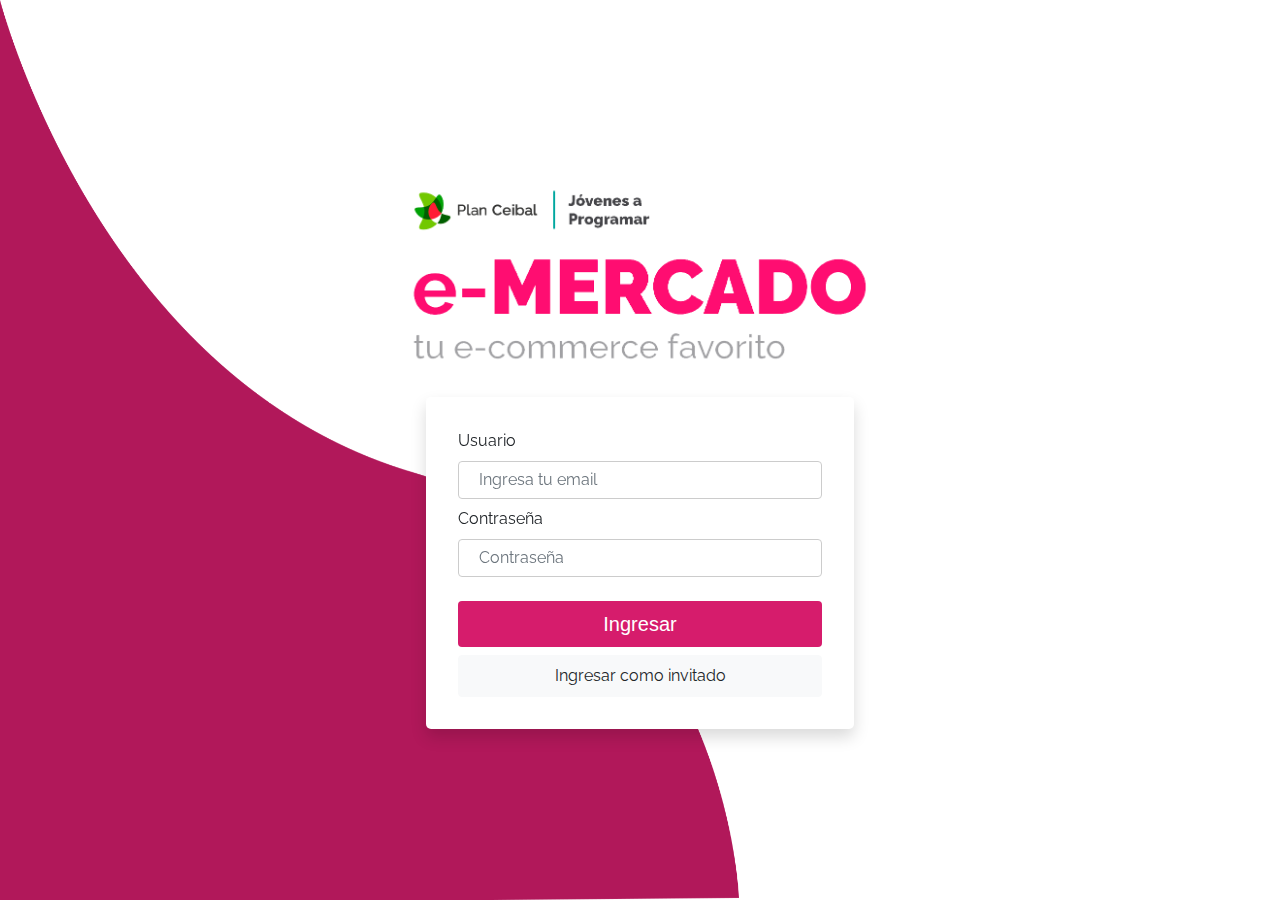
<file: index.html>
<!DOCTYPE html>

<html lang="es" class="h-100">

<head>
    <meta http-equiv="Content-Type" content="text/html; charset=UTF-8">
    <meta name="viewport" content="width=device-width, initial-scale=1, shrink-to-fit=no">
    <meta name="description" content="">
    <title>eMercado - Todo lo que busques está aquí</title>
    <link rel="shortcut icon" type="image/x-icon" href="img/favicon.ico">
    <link rel="canonical" href="https://getbootstrap.com/docs/4.3/examples/album/">
    <link href="https://fonts.googleapis.com/css?family=Raleway:300,300i,400,400i,700,700i,900,900i" rel="stylesheet">
    <!-- Bootstrap core CSS -->
    <link href="css/bootstrap.min.css" rel="stylesheet">
    <link href="css/styles.css" rel="stylesheet">
</head>

<body class="h-100">
    <img class="wave" src="img/wave.png">
    <div class="container h-100">
        <div class="row justify-content-center h-100">
            <form class="align-self-center form-signin" id="myForm" onsubmit="return validation()" action="home.html">
                <div class="col- col-sm-9 col-md-6 mx-auto mb-4">
                    <img class="mx-auto w-100" src="img/login2.png" alt="" height="auto">
                </div>
                <div id="login" class="col- col-sm-7 col-md-5 mx-auto shadow">
                    <div class="input-group">
                        <label for="username">Usuario</label>
                        <input id="username" name="username" placeholder="Ingresa tu email" size="25" type="text" autocomplete="off" class="form-control mt-0">
                    </div>
                    <div class="input-group">
                        <label for="password">Contraseña</label>
                        <input id="password" name="password" type="password" placeholder="Contraseña" class="form-control mt-0">
                    </div>
                    <h6 class="mt-1 text-center"><strong id="msj"></strong></h6>
                    <input id="btnlog" type="submit" value="Ingresar" class="btn btn-primary mt-2 p-2 w-100">
                    <button type="button" id="logGuest" onclick="location.href='home.html'" class="btn btn-light mt-2 p-2 w-100">Ingresar como invitado</button>

                </div>

            </form>
        </div>
    </div>

    <script src="js/jquery-3.4.1.min.js"></script>
    <script src="js/bootstrap.bundle.min.js"></script>
    <script src="js/init.js"></script>
    <script src="js/login.js"></script>
</body>

</html>
</file>
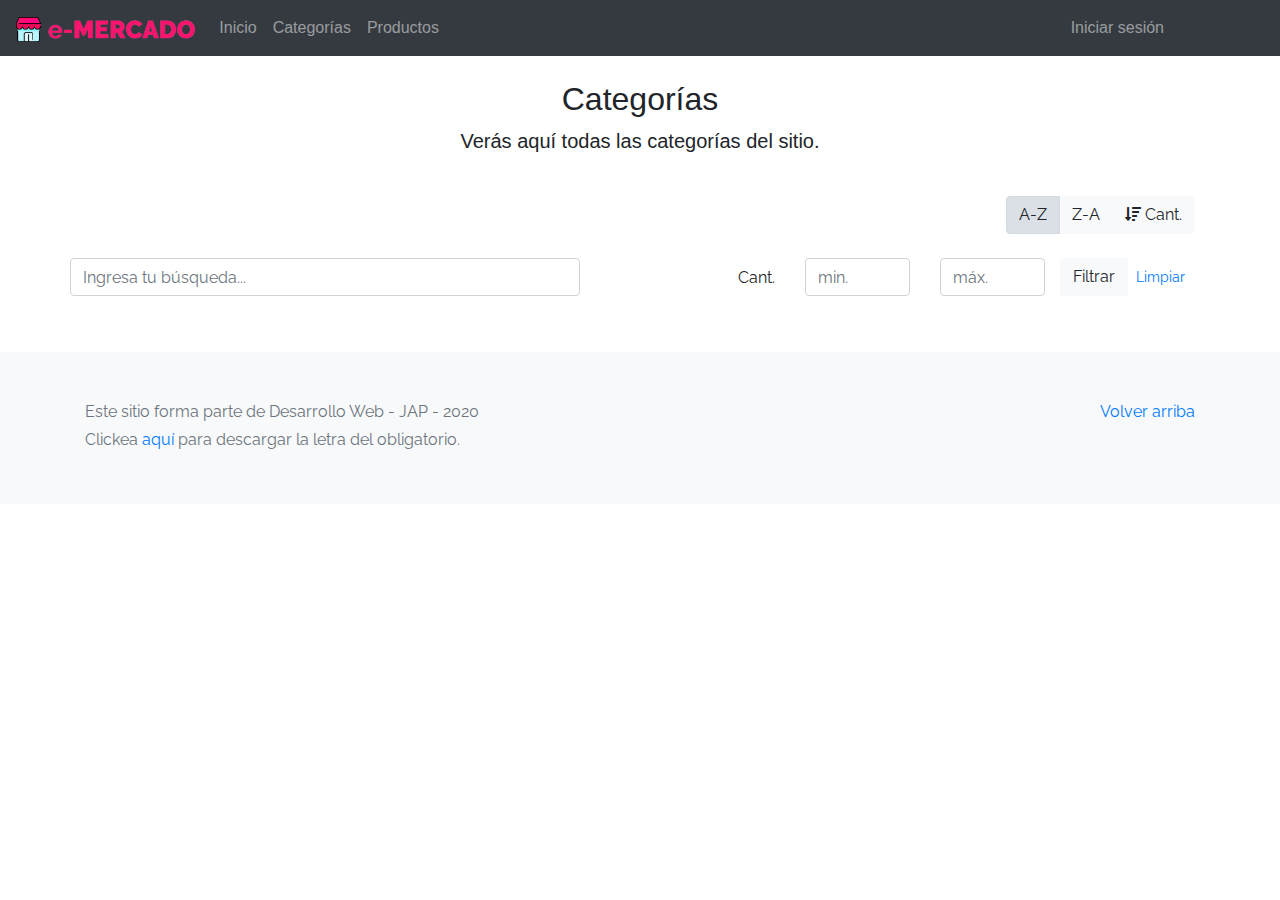
<file: categories.html>
<!DOCTYPE html>
<!-- saved from url=(0049)https://getbootstrap.com/docs/4.3/examples/album/ -->
<html lang="es">

<head>
    <meta http-equiv="Content-Type" content="text/html; charset=UTF-8">
    <meta name="viewport" content="width=device-width, initial-scale=1, shrink-to-fit=no">
    <meta name="description" content="">
    <title>eMercado - Todo lo que busques está aquí</title>
    <link rel="shortcut icon" type="image/x-icon" href="img/favicon.ico">
    <link rel="canonical" href="https://getbootstrap.com/docs/4.3/examples/album/">
    <link href="https://fonts.googleapis.com/css?family=Raleway:300,300i,400,400i,700,700i,900,900i" rel="stylesheet">
    <link href="css/font-awesome.min.css" rel="stylesheet">

    <link href="css/bootstrap.min.css" rel="stylesheet">
    <link href="css/styles.css" rel="stylesheet">

</head>

<body>

    <!-- Barra de navegacion -->
    <nav class="navbar navbar-expand-lg navbar-dark bg-dark">
        <a class="navbar-brand" href="home.html">
            <img src="img/e-mercadoNavBar.png" height="25" alt="eMercado logo">
        </a>
        <button class="navbar-toggler" type="button" data-toggle="collapse" data-target="#navbarSupportedContent" aria-controls="navbarSupportedContent" aria-expanded="false" aria-label="Toggle navigation">
            <span class="navbar-toggler-icon"></span>
        </button>

        <div class="collapse navbar-collapse justify-content-between" id="navbarSupportedContent">
            <ul class="justify-content-between navbar-nav">
                <li class="nav-item">
                    <a class="nav-link" href="home.html">Inicio</a>
                </li>
                <li class="nav-item">
                    <a class="nav-link" href="categories.html">Categorías</a>
                </li>
                <li class="nav-item">
                    <a class="nav-link" href="products.html">Productos</a>
                </li>
            </ul>
            <ul class="navbar-nav">

                <!-- Menu Usuario -->

                <li class="nav-item dropdown mr-5 pr-5">
                    <button id="USER" data-toggle="dropdown" class="dropbtn p-1 nav-link"></button>
                    <div class="dropdown-content">
                        <a href="my-profile.html">
                            <svg width="1em" height="1em" viewBox="0 0 16 16" class="bi bi-person-circle ml-0 mr-2" fill="currentColor" xmlns="http://www.w3.org/2000/svg">
                                <path d="M13.468 12.37C12.758 11.226 11.195 10 8 10s-4.757 1.225-5.468 2.37A6.987 6.987 0 0 0 8 15a6.987 6.987 0 0 0 5.468-2.63z" />
                                <path fill-rule="evenodd" d="M8 9a3 3 0 1 0 0-6 3 3 0 0 0 0 6z" />
                                <path fill-rule="evenodd" d="M8 1a7 7 0 1 0 0 14A7 7 0 0 0 8 1zM0 8a8 8 0 1 1 16 0A8 8 0 0 1 0 8z" />
                            </svg> Perfil
                        </a>
                        <a href="cart.html">
                            <svg width="1em" height="1em" viewBox="0 0 16 16" class="bi bi-cart3 ml-0 mr-2" fill="currentColor" xmlns="http://www.w3.org/2000/svg">
                                <path fill-rule="evenodd" d="M0 1.5A.5.5 0 0 1 .5 1H2a.5.5 0 0 1 .485.379L2.89 3H14.5a.5.5 0 0 1 .49.598l-1 5a.5.5 0 0 1-.465.401l-9.397.472L4.415 11H13a.5.5 0 0 1 0 1H4a.5.5 0 0 1-.491-.408L2.01 3.607 1.61 2H.5a.5.5 0 0 1-.5-.5zM3.102 4l.84 4.479 9.144-.459L13.89 4H3.102zM5 12a2 2 0 1 0 0 4 2 2 0 0 0 0-4zm7 0a2 2 0 1 0 0 4 2 2 0 0 0 0-4zm-7 1a1 1 0 1 0 0 2 1 1 0 0 0 0-2zm7 0a1 1 0 1 0 0 2 1 1 0 0 0 0-2z" />
                            </svg> Mi carrito
                        </a>
                        <a href="sell.html">
                            <svg width="1em" height="1em" viewBox="0 0 16 16" class="bi bi-shop ml-0 mr-2" fill="currentColor" xmlns="http://www.w3.org/2000/svg">
                                <path fill-rule="evenodd" d="M2.97 1.35A1 1 0 0 1 3.73 1h8.54a1 1 0 0 1 .76.35l2.609 3.044A1.5 1.5 0 0 1 16 5.37v.255a2.375 2.375 0 0 1-4.25 1.458A2.371 2.371 0 0 1 9.875 8 2.37 2.37 0 0 1 8 7.083 2.37 2.37 0 0 1 6.125 8a2.37 2.37 0 0 1-1.875-.917A2.375 2.375 0 0 1 0 5.625V5.37a1.5 1.5 0 0 1 .361-.976l2.61-3.045zm1.78 4.275a1.375 1.375 0 0 0 2.75 0 .5.5 0 0 1 1 0 1.375 1.375 0 0 0 2.75 0 .5.5 0 0 1 1 0 1.375 1.375 0 1 0 2.75 0V5.37a.5.5 0 0 0-.12-.325L12.27 2H3.73L1.12 5.045A.5.5 0 0 0 1 5.37v.255a1.375 1.375 0 0 0 2.75 0 .5.5 0 0 1 1 0zM1.5 8.5A.5.5 0 0 1 2 9v6h1v-5a1 1 0 0 1 1-1h3a1 1 0 0 1 1 1v5h6V9a.5.5 0 0 1 1 0v6h.5a.5.5 0 0 1 0 1H.5a.5.5 0 0 1 0-1H1V9a.5.5 0 0 1 .5-.5zM4 15h3v-5H4v5zm5-5a1 1 0 0 1 1-1h2a1 1 0 0 1 1 1v3a1 1 0 0 1-1 1h-2a1 1 0 0 1-1-1v-3zm3 0h-2v3h2v-3z" />
                            </svg> Vender
                        </a>
                        <a href="index.html" id="close" onclick="sessionOut()">
                            <svg width="1em" height="1em" viewBox="0 0 16 16" class="bi bi-box-arrow-left ml-0 mr-2" fill="currentColor" xmlns="http://www.w3.org/2000/svg">
                                <path fill-rule="evenodd" d="M6 12.5a.5.5 0 0 0 .5.5h8a.5.5 0 0 0 .5-.5v-9a.5.5 0 0 0-.5-.5h-8a.5.5 0 0 0-.5.5v2a.5.5 0 0 1-1 0v-2A1.5 1.5 0 0 1 6.5 2h8A1.5 1.5 0 0 1 16 3.5v9a1.5 1.5 0 0 1-1.5 1.5h-8A1.5 1.5 0 0 1 5 12.5v-2a.5.5 0 0 1 1 0v2z" />
                                <path fill-rule="evenodd" d="M.146 8.354a.5.5 0 0 1 0-.708l3-3a.5.5 0 1 1 .708.708L1.707 7.5H10.5a.5.5 0 0 1 0 1H1.707l2.147 2.146a.5.5 0 0 1-.708.708l-3-3z" />
                            </svg> Cerrar Sesión
                        </a>
                    </div>
                </li>
            </ul>
        </div>
    </nav>

    <main role="main" class="pb-5">

        <!-- Encabezado -->

        <div class="text-center p-4">
            <h2>Categorías</h2>
            <p class="lead">Verás aquí todas las categorías del sitio.</p>
        </div>
        <div class="container">

            <!-- Botonera ordenamiento -->

            <div class="row">
                <div class="col text-right">
                    <div class="btn-group btn-group-toggle mb-4" data-toggle="buttons">
                        <label class="btn btn-light active" id="sortAsc">
                            <input type="radio" name="options" autocomplete="off" checked>A-Z
                        </label>
                        <label class="btn btn-light" id="sortDesc">
                            <input type="radio" name="options" autocomplete="off">Z-A
                        </label>
                        <label class="btn btn-light" id="sortByCount">
                            <input type="radio" name="options" autocomplete="off"><i class="fas fa-sort-amount-down mr-1"></i>Cant.
                        </label>
                    </div>
                </div>
            </div>

            <div class="row justify-content-end">

                <!-- Buscador -->

                <div class="col-md-6 col-sm-12 pl-0 mb-1 container">
                    <div class="row container pl-0">
                        <div class="col pl-15">
                            <input type="search" id="buscadorProd" class="form-control mb-1" placeholder="Ingresa tu búsqueda...">
                        </div>
                    </div>
                </div>

                <!-- Filtro min/max -->

                <div class="col-md-6 col-sm-12 mb-1 container">
                    <div class="row container p-0 m-0">
                        <div class="col">
                            <p class="font-weight-normal text-right my-2">Cant.</p>
                        </div>
                        <div class="col">
                            <input class="form-control" type="number" placeholder="min." id="rangeFilterCountMin">
                        </div>
                        <div class="col">
                            <input class="form-control" type="number" placeholder="máx." id="rangeFilterCountMax">
                        </div>
                        <div class="col-3 p-0">
                            <div class="btn-group" role="group">
                                <button class="btn btn-light btn-block" id="rangeFilterCount">Filtrar</button>
                                <button class="btn btn-link btn-sm" id="clearRangeFilter">Limpiar</button>
                            </div>
                        </div>
                    </div>
                </div>
            </div>

            <!-- Listado de categorias -->

            <div class="row">
                <div class="list-group" id="cat-list-container">
                </div>
            </div>
        </div>
    </main>
    <footer class="text-muted bg-light">
        <div class="container">
            <p class="float-right">
                <a href="#">Volver arriba</a>
            </p>
            <p>Este sitio forma parte de Desarrollo Web - JAP - 2020</p>
            <p>Clickea <a target="_blank" href="Letra.pdf">aquí</a> para descargar la letra del obligatorio.</p>
        </div>
    </footer>
    <div id="spinner-wrapper">
        <div class="lds-ring">
            <div></div>
            <div></div>
            <div></div>
            <div></div>
        </div>
    </div>
    <script src="js/jquery-3.4.1.min.js"></script>
    <script src="js/bootstrap.bundle.min.js"></script>
    <script src="js/init.js"></script>
    <script src="js/categories.js"></script>
</body>

</html>
</file>
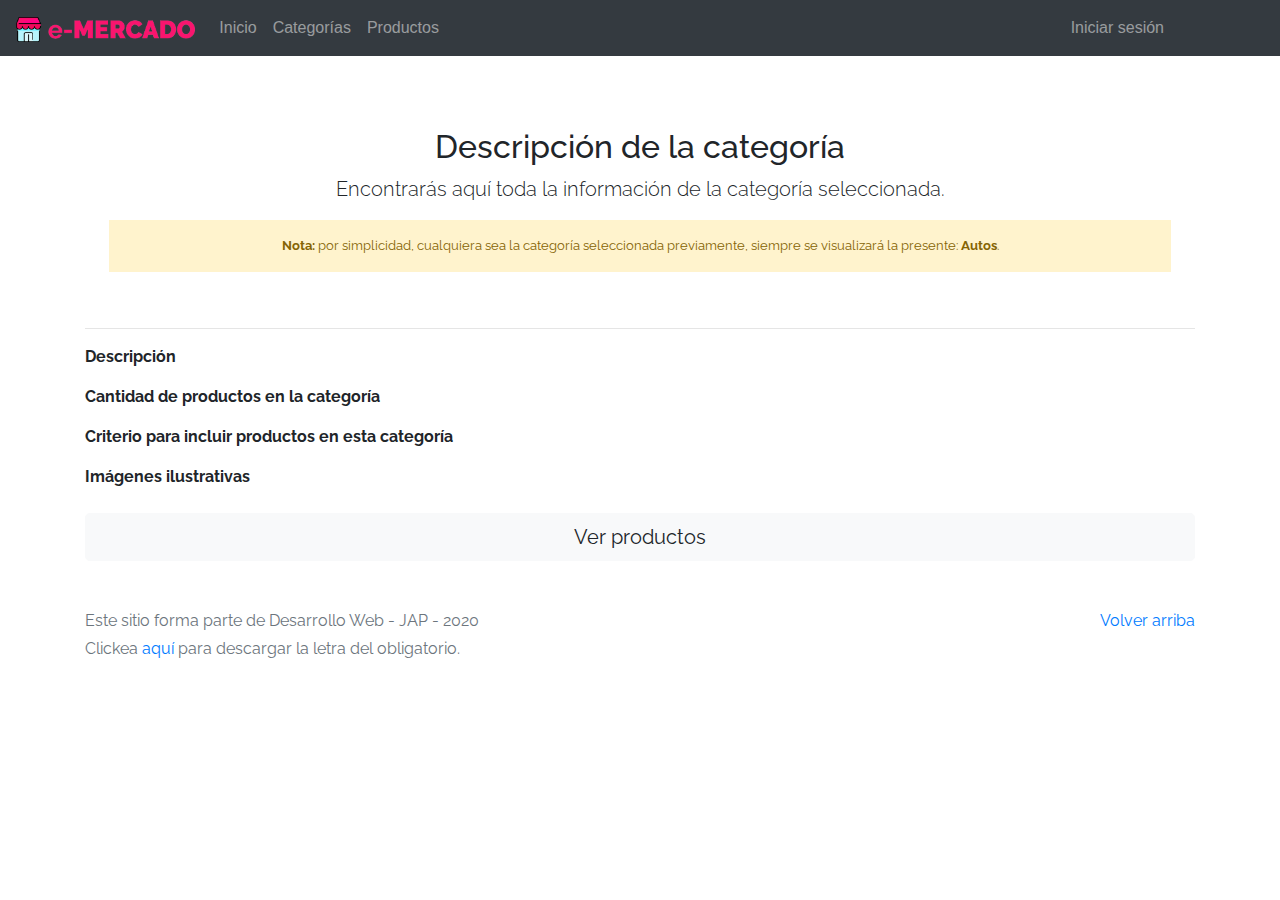
<file: category-info.html>
<!DOCTYPE html>
<!-- saved from url=(0049)https://getbootstrap.com/docs/4.3/examples/album/ -->
<html lang="es">

<head>
    <meta http-equiv="Content-Type" content="text/html; charset=UTF-8">
    <meta name="viewport" content="width=device-width, initial-scale=1, shrink-to-fit=no">
    <meta name="description" content="">
    <title>eMercado - Todo lo que busques está aquí</title>
    <link rel="shortcut icon" type="image/x-icon" href="img/favicon.ico">
    <link rel="canonical" href="https://getbootstrap.com/docs/4.3/examples/album/">
    <link href="https://fonts.googleapis.com/css?family=Raleway:300,300i,400,400i,700,700i,900,900i" rel="stylesheet">
    <!-- Bootstrap core CSS -->
    <link href="css/bootstrap.min.css" rel="stylesheet">
    <link href="css/styles.css" rel="stylesheet">
</head>

<body>

    <!-- Barra de navegacion -->
    <nav class="navbar navbar-expand-lg navbar-dark bg-dark">
        <a class="navbar-brand" href="home.html">
            <img src="img/e-mercadoNavBar.png" height="25" alt="eMercado logo">
        </a>
        <button class="navbar-toggler" type="button" data-toggle="collapse" data-target="#navbarSupportedContent" aria-controls="navbarSupportedContent" aria-expanded="false" aria-label="Toggle navigation">
            <span class="navbar-toggler-icon"></span>
        </button>

        <div class="collapse navbar-collapse justify-content-between" id="navbarSupportedContent">
            <ul class="justify-content-between navbar-nav">
                <li class="nav-item">
                    <a class="nav-link" href="home.html">Inicio</a>
                </li>
                <li class="nav-item">
                    <a class="nav-link" href="categories.html">Categorías</a>
                </li>
                <li class="nav-item">
                    <a class="nav-link" href="products.html">Productos</a>
                </li>
            </ul>
            <ul class="navbar-nav">

                <!-- Menu Usuario -->

                <li class="nav-item dropdown mr-5 pr-5">
                    <button id="USER" data-toggle="dropdown" class="dropbtn p-1 nav-link"></button>
                    <div class="dropdown-content">
                        <a href="my-profile.html">
                            <svg width="1em" height="1em" viewBox="0 0 16 16" class="bi bi-person-circle ml-0 mr-2" fill="currentColor" xmlns="http://www.w3.org/2000/svg">
                                <path d="M13.468 12.37C12.758 11.226 11.195 10 8 10s-4.757 1.225-5.468 2.37A6.987 6.987 0 0 0 8 15a6.987 6.987 0 0 0 5.468-2.63z" />
                                <path fill-rule="evenodd" d="M8 9a3 3 0 1 0 0-6 3 3 0 0 0 0 6z" />
                                <path fill-rule="evenodd" d="M8 1a7 7 0 1 0 0 14A7 7 0 0 0 8 1zM0 8a8 8 0 1 1 16 0A8 8 0 0 1 0 8z" />
                            </svg> Perfil
                        </a>
                        <a href="cart.html">
                            <svg width="1em" height="1em" viewBox="0 0 16 16" class="bi bi-cart3 ml-0 mr-2" fill="currentColor" xmlns="http://www.w3.org/2000/svg">
                                <path fill-rule="evenodd" d="M0 1.5A.5.5 0 0 1 .5 1H2a.5.5 0 0 1 .485.379L2.89 3H14.5a.5.5 0 0 1 .49.598l-1 5a.5.5 0 0 1-.465.401l-9.397.472L4.415 11H13a.5.5 0 0 1 0 1H4a.5.5 0 0 1-.491-.408L2.01 3.607 1.61 2H.5a.5.5 0 0 1-.5-.5zM3.102 4l.84 4.479 9.144-.459L13.89 4H3.102zM5 12a2 2 0 1 0 0 4 2 2 0 0 0 0-4zm7 0a2 2 0 1 0 0 4 2 2 0 0 0 0-4zm-7 1a1 1 0 1 0 0 2 1 1 0 0 0 0-2zm7 0a1 1 0 1 0 0 2 1 1 0 0 0 0-2z" />
                            </svg> Mi carrito
                        </a>
                        <a href="sell.html">
                            <svg width="1em" height="1em" viewBox="0 0 16 16" class="bi bi-shop ml-0 mr-2" fill="currentColor" xmlns="http://www.w3.org/2000/svg">
                                <path fill-rule="evenodd" d="M2.97 1.35A1 1 0 0 1 3.73 1h8.54a1 1 0 0 1 .76.35l2.609 3.044A1.5 1.5 0 0 1 16 5.37v.255a2.375 2.375 0 0 1-4.25 1.458A2.371 2.371 0 0 1 9.875 8 2.37 2.37 0 0 1 8 7.083 2.37 2.37 0 0 1 6.125 8a2.37 2.37 0 0 1-1.875-.917A2.375 2.375 0 0 1 0 5.625V5.37a1.5 1.5 0 0 1 .361-.976l2.61-3.045zm1.78 4.275a1.375 1.375 0 0 0 2.75 0 .5.5 0 0 1 1 0 1.375 1.375 0 0 0 2.75 0 .5.5 0 0 1 1 0 1.375 1.375 0 1 0 2.75 0V5.37a.5.5 0 0 0-.12-.325L12.27 2H3.73L1.12 5.045A.5.5 0 0 0 1 5.37v.255a1.375 1.375 0 0 0 2.75 0 .5.5 0 0 1 1 0zM1.5 8.5A.5.5 0 0 1 2 9v6h1v-5a1 1 0 0 1 1-1h3a1 1 0 0 1 1 1v5h6V9a.5.5 0 0 1 1 0v6h.5a.5.5 0 0 1 0 1H.5a.5.5 0 0 1 0-1H1V9a.5.5 0 0 1 .5-.5zM4 15h3v-5H4v5zm5-5a1 1 0 0 1 1-1h2a1 1 0 0 1 1 1v3a1 1 0 0 1-1 1h-2a1 1 0 0 1-1-1v-3zm3 0h-2v3h2v-3z" />
                            </svg> Vender
                        </a>
                        <a href="index.html" id="close" onclick="sessionOut()">
                            <svg width="1em" height="1em" viewBox="0 0 16 16" class="bi bi-box-arrow-left ml-0 mr-2" fill="currentColor" xmlns="http://www.w3.org/2000/svg">
                                <path fill-rule="evenodd" d="M6 12.5a.5.5 0 0 0 .5.5h8a.5.5 0 0 0 .5-.5v-9a.5.5 0 0 0-.5-.5h-8a.5.5 0 0 0-.5.5v2a.5.5 0 0 1-1 0v-2A1.5 1.5 0 0 1 6.5 2h8A1.5 1.5 0 0 1 16 3.5v9a1.5 1.5 0 0 1-1.5 1.5h-8A1.5 1.5 0 0 1 5 12.5v-2a.5.5 0 0 1 1 0v2z" />
                                <path fill-rule="evenodd" d="M.146 8.354a.5.5 0 0 1 0-.708l3-3a.5.5 0 1 1 .708.708L1.707 7.5H10.5a.5.5 0 0 1 0 1H1.707l2.147 2.146a.5.5 0 0 1-.708.708l-3-3z" />
                            </svg> Cerrar Sesión
                        </a>
                    </div>
                </li>
            </ul>
        </div>
    </nav>

    <main role="main">
        <div class="container mt-5">
            <div class="text-center p-4">
                <h2>Descripción de la categoría</h2>
                <p class="lead">Encontrarás aquí toda la información de la categoría seleccionada.</p>
                <p class="small alert-warning py-3"><strong>Nota: </strong>por simplicidad, cualquiera sea la categoría seleccionada previamente, siempre se visualizará la presente: <strong>Autos</strong>.</p>
            </div>
            <h3 id="categoryName"></h3>
            <hr class="my-3">
            <dl>
                <dt>Descripción</dt>
                <dd>
                    <p id="categoryDescription"></p>
                </dd>

                <dt>Cantidad de productos en la categoría</dt>
                <dd>
                    <p id="productCount"></p>
                </dd>

                <dt>Criterio para incluir productos en esta categoría</dt>
                <dd>
                    <p id="productCriteria"></p>
                </dd>

                <dt>Imágenes ilustrativas</dt>
                <dd>
                    <div class="row text-center text-lg-left pt-2" id="productImagesGallery">
                    </div>
                </dd>
            </dl>
            <a type="button" class="btn btn-light btn-lg btn-block" href="products.html">Ver productos</a>
        </div>
    </main>
    <footer class="text-muted">
        <div class="container">
            <p class="float-right">
                <a href="#">Volver arriba</a>
            </p>
            <p>Este sitio forma parte de Desarrollo Web - JAP - 2020</p>
            <p>Clickea <a target="_blank" href="Letra.pdf">aquí</a> para descargar la letra del obligatorio.</p>
        </div>
    </footer>
    <div id="spinner-wrapper">
        <div class="lds-ring">
            <div></div>
            <div></div>
            <div></div>
            <div></div>
        </div>
    </div>
    <script src="js/jquery-3.4.1.min.js"></script>
    <script src="js/bootstrap.bundle.min.js"></script>
    <script src="js/init.js"></script>
    <script src="js/category-info.js"></script>
</body>

</html>
</file>
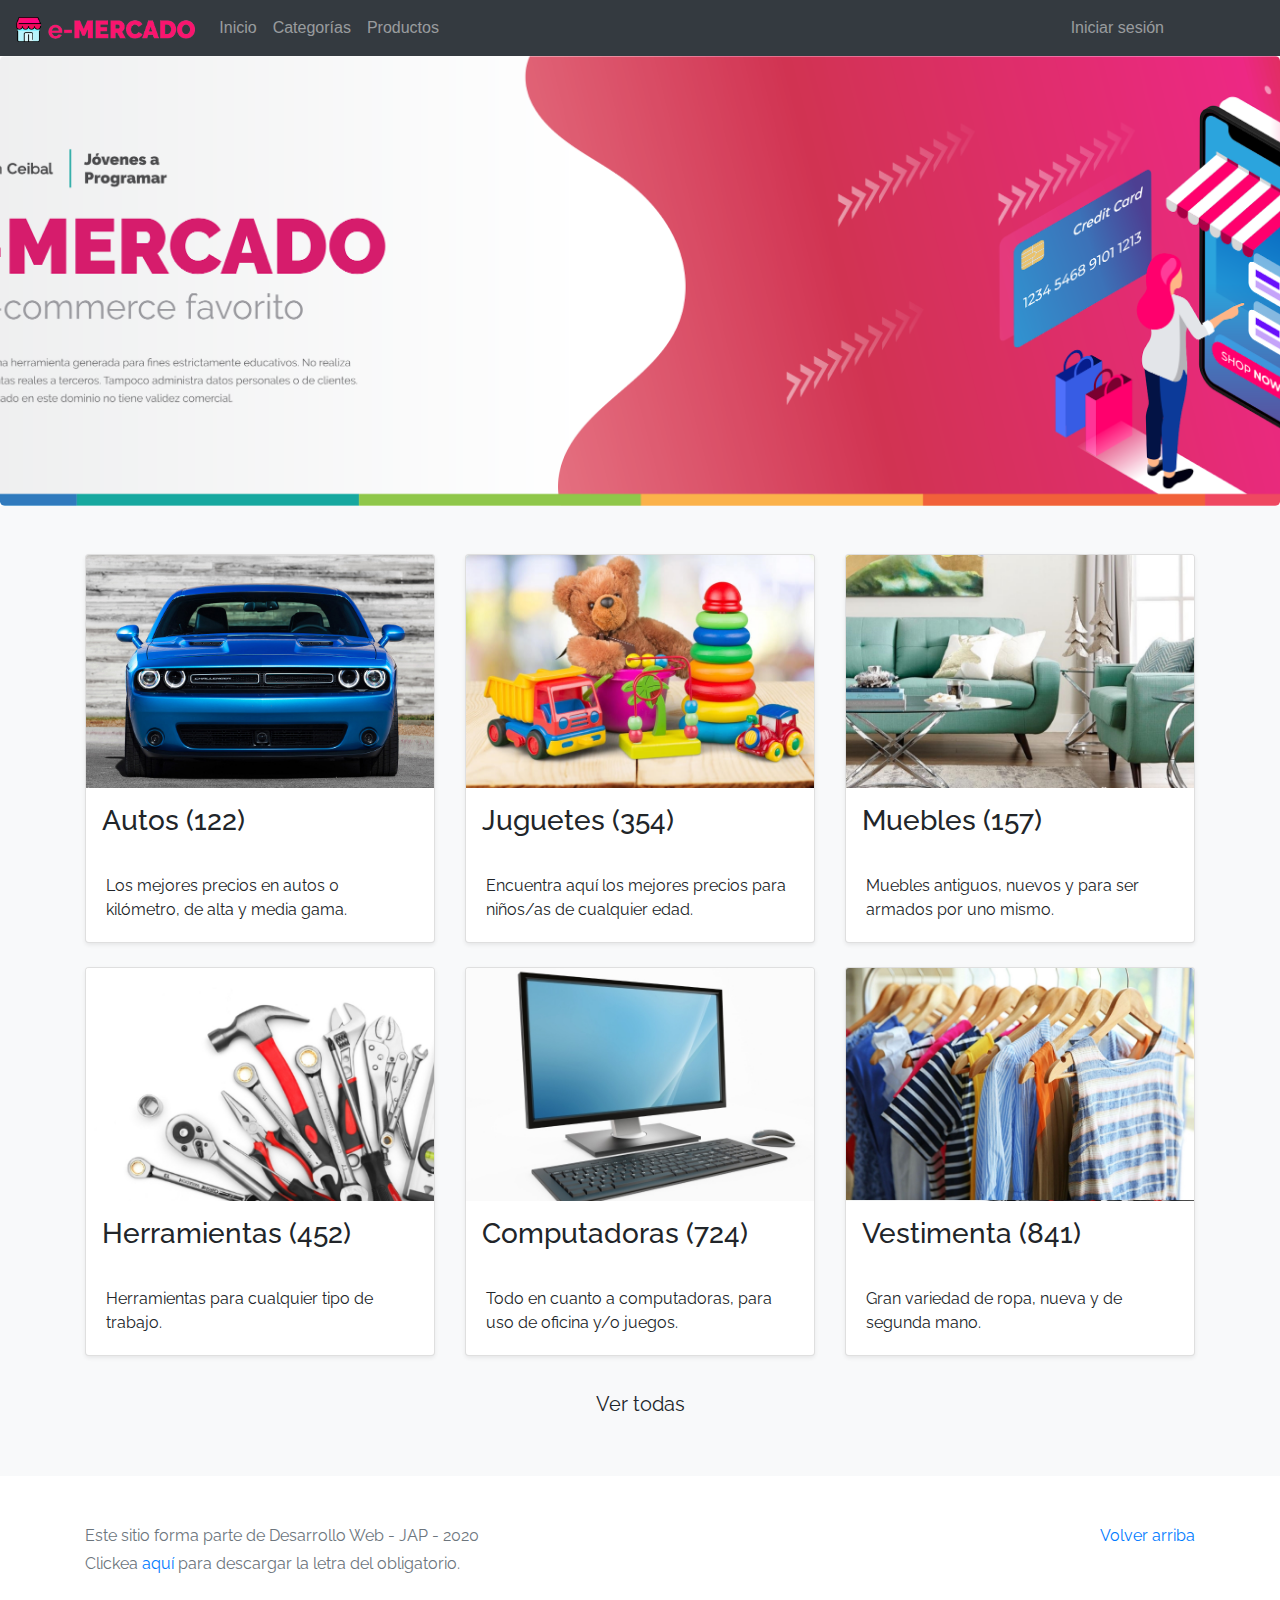
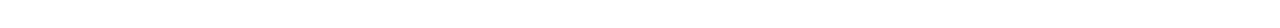
<file: home.html>
<!DOCTYPE html>
<!-- saved from url=(0049)https://getbootstrap.com/docs/4.3/examples/album/ -->
<html lang="es">

<head>
    <meta http-equiv="Content-Type" content="text/html; charset=UTF-8">
    <meta name="viewport" content="width=device-width, initial-scale=1, shrink-to-fit=no">
    <meta name="description" content="">
    <title>eMercado - Todo lo que busques está aquí</title>
    <link rel="shortcut icon" type="image/x-icon" href="img/favicon.ico">
    <link rel="canonical" href="https://getbootstrap.com/docs/4.3/examples/album/">
    <link href="https://fonts.googleapis.com/css?family=Raleway:300,300i,400,400i,700,700i,900,900i" rel="stylesheet">
    <!-- Bootstrap core CSS -->
    <link href="css/bootstrap.min.css" rel="stylesheet">
    <link href="css/styles.css" rel="stylesheet">
</head>

<body>

    <!-- Barra de navegacion -->
    <nav class="navbar navbar-expand-lg navbar-dark bg-dark">
        <a class="navbar-brand" href="home.html">
            <img src="img/e-mercadoNavBar.png" height="25" alt="eMercado logo">
        </a>
        <button class="navbar-toggler" type="button" data-toggle="collapse" data-target="#navbarSupportedContent" aria-controls="navbarSupportedContent" aria-expanded="false" aria-label="Toggle navigation">
            <span class="navbar-toggler-icon"></span>
        </button>

        <div class="collapse navbar-collapse justify-content-between" id="navbarSupportedContent">
            <ul class="justify-content-between navbar-nav">
                <li class="nav-item">
                    <a class="nav-link" href="home.html">Inicio</a>
                </li>
                <li class="nav-item">
                    <a class="nav-link" href="categories.html">Categorías</a>
                </li>
                <li class="nav-item">
                    <a class="nav-link" href="products.html">Productos</a>
                </li>
            </ul>
            <ul class="navbar-nav">

                <!-- Menu Usuario -->

                <li class="nav-item dropdown mr-5 pr-5">
                    <button id="USER" data-toggle="dropdown" class="dropbtn p-1 nav-link"></button>
                    <div class="dropdown-content">
                        <a href="my-profile.html">
                            <svg width="1em" height="1em" viewBox="0 0 16 16" class="bi bi-person-circle ml-0 mr-2" fill="currentColor" xmlns="http://www.w3.org/2000/svg">
                                <path d="M13.468 12.37C12.758 11.226 11.195 10 8 10s-4.757 1.225-5.468 2.37A6.987 6.987 0 0 0 8 15a6.987 6.987 0 0 0 5.468-2.63z" />
                                <path fill-rule="evenodd" d="M8 9a3 3 0 1 0 0-6 3 3 0 0 0 0 6z" />
                                <path fill-rule="evenodd" d="M8 1a7 7 0 1 0 0 14A7 7 0 0 0 8 1zM0 8a8 8 0 1 1 16 0A8 8 0 0 1 0 8z" />
                            </svg> Perfil
                        </a>
                        <a href="cart.html">
                            <svg width="1em" height="1em" viewBox="0 0 16 16" class="bi bi-cart3 ml-0 mr-2" fill="currentColor" xmlns="http://www.w3.org/2000/svg">
                                <path fill-rule="evenodd" d="M0 1.5A.5.5 0 0 1 .5 1H2a.5.5 0 0 1 .485.379L2.89 3H14.5a.5.5 0 0 1 .49.598l-1 5a.5.5 0 0 1-.465.401l-9.397.472L4.415 11H13a.5.5 0 0 1 0 1H4a.5.5 0 0 1-.491-.408L2.01 3.607 1.61 2H.5a.5.5 0 0 1-.5-.5zM3.102 4l.84 4.479 9.144-.459L13.89 4H3.102zM5 12a2 2 0 1 0 0 4 2 2 0 0 0 0-4zm7 0a2 2 0 1 0 0 4 2 2 0 0 0 0-4zm-7 1a1 1 0 1 0 0 2 1 1 0 0 0 0-2zm7 0a1 1 0 1 0 0 2 1 1 0 0 0 0-2z" />
                            </svg> Mi carrito
                        </a>
                        <a href="sell.html">
                            <svg width="1em" height="1em" viewBox="0 0 16 16" class="bi bi-shop ml-0 mr-2" fill="currentColor" xmlns="http://www.w3.org/2000/svg">
                                <path fill-rule="evenodd" d="M2.97 1.35A1 1 0 0 1 3.73 1h8.54a1 1 0 0 1 .76.35l2.609 3.044A1.5 1.5 0 0 1 16 5.37v.255a2.375 2.375 0 0 1-4.25 1.458A2.371 2.371 0 0 1 9.875 8 2.37 2.37 0 0 1 8 7.083 2.37 2.37 0 0 1 6.125 8a2.37 2.37 0 0 1-1.875-.917A2.375 2.375 0 0 1 0 5.625V5.37a1.5 1.5 0 0 1 .361-.976l2.61-3.045zm1.78 4.275a1.375 1.375 0 0 0 2.75 0 .5.5 0 0 1 1 0 1.375 1.375 0 0 0 2.75 0 .5.5 0 0 1 1 0 1.375 1.375 0 1 0 2.75 0V5.37a.5.5 0 0 0-.12-.325L12.27 2H3.73L1.12 5.045A.5.5 0 0 0 1 5.37v.255a1.375 1.375 0 0 0 2.75 0 .5.5 0 0 1 1 0zM1.5 8.5A.5.5 0 0 1 2 9v6h1v-5a1 1 0 0 1 1-1h3a1 1 0 0 1 1 1v5h6V9a.5.5 0 0 1 1 0v6h.5a.5.5 0 0 1 0 1H.5a.5.5 0 0 1 0-1H1V9a.5.5 0 0 1 .5-.5zM4 15h3v-5H4v5zm5-5a1 1 0 0 1 1-1h2a1 1 0 0 1 1 1v3a1 1 0 0 1-1 1h-2a1 1 0 0 1-1-1v-3zm3 0h-2v3h2v-3z" />
                            </svg> Vender
                        </a>
                        <a href="index.html" id="close" onclick="sessionOut()">
                            <svg width="1em" height="1em" viewBox="0 0 16 16" class="bi bi-box-arrow-left ml-0 mr-2" fill="currentColor" xmlns="http://www.w3.org/2000/svg">
                                <path fill-rule="evenodd" d="M6 12.5a.5.5 0 0 0 .5.5h8a.5.5 0 0 0 .5-.5v-9a.5.5 0 0 0-.5-.5h-8a.5.5 0 0 0-.5.5v2a.5.5 0 0 1-1 0v-2A1.5 1.5 0 0 1 6.5 2h8A1.5 1.5 0 0 1 16 3.5v9a1.5 1.5 0 0 1-1.5 1.5h-8A1.5 1.5 0 0 1 5 12.5v-2a.5.5 0 0 1 1 0v2z" />
                                <path fill-rule="evenodd" d="M.146 8.354a.5.5 0 0 1 0-.708l3-3a.5.5 0 1 1 .708.708L1.707 7.5H10.5a.5.5 0 0 1 0 1H1.707l2.147 2.146a.5.5 0 0 1-.708.708l-3-3z" />
                            </svg> Cerrar Sesión
                        </a>
                    </div>
                </li>
            </ul>
        </div>
    </nav>


    <main role="main">
        <!-- Banner -->

        <section class="d-flex jumbotron text-center">
            <div class="m-5">
                <h1></h1>
            </div>
        </section>

        <div class="album py-5 bg-light">
            <div class="container">
                <div class="row">

                    <!-- Autos -->
                    <div class="col-md-4">
                        <a href="categories.html" class="card mb-4 shadow-sm custom-card">
                            <img class="bd-placeholder-img card-img-top" src="img/cat1.jpg">
                            <h3 class="m-3">Autos (122)</h3>
                            <div class="card-body">
                                <p class="card-text">Los mejores precios en autos 0 kilómetro, de alta y media gama.</p>
                            </div>
                        </a>
                    </div>

                    <!-- Juguetes -->
                    <div class="col-md-4">
                        <a href="categories.html" class="card mb-4 shadow-sm custom-card">
                            <img class="bd-placeholder-img card-img-top" src="img/cat2.jpg">
                            <h3 class="m-3">Juguetes (354)</h3>
                            <div class="card-body">
                                <p class="card-text">Encuentra aquí los mejores precios para niños/as de cualquier edad.</p>
                            </div>
                        </a>
                    </div>

                    <!-- Muebles -->
                    <div class="col-md-4">
                        <a href="categories.html" class="card mb-4 shadow-sm custom-card">
                            <img class="bd-placeholder-img card-img-top" src="img/cat3.jpg">
                            <h3 class="m-3">Muebles (157)</h3>
                            <div class="card-body">
                                <p class="card-text">Muebles antiguos, nuevos y para ser armados por uno mismo.</p>
                            </div>
                        </a>
                    </div>

                    <!-- Herramientas -->
                    <div class="col-md-4">
                        <a href="categories.html" class="card mb-4 shadow-sm custom-card">
                            <img class="bd-placeholder-img card-img-top" src="img/cat4.jpg">
                            <h3 class="m-3">Herramientas (452)</h3>
                            <div class="card-body">
                                <p class="card-text">Herramientas para cualquier tipo de trabajo.</p>
                            </div>
                        </a>
                    </div>

                    <!-- computadoras -->
                    <div class="col-md-4">
                        <a href="categories.html" class="card mb-4 shadow-sm custom-card">
                            <img class="bd-placeholder-img card-img-top" src="img/cat5.jpg">
                            <h3 class="m-3">Computadoras (724)</h3>
                            <div class="card-body">
                                <p class="card-text">Todo en cuanto a computadoras, para uso de oficina y/o juegos.</p>
                            </div>
                        </a>
                    </div>

                    <!-- Vestimenta -->
                    <div class="col-md-4">
                        <a href="categories.html" class="card mb-4 shadow-sm custom-card">
                            <img class="bd-placeholder-img card-img-top" src="img/cat6.jpg">
                            <h3 class="m-3">Vestimenta (841)</h3>
                            <div class="card-body">
                                <p class="card-text">Gran variedad de ropa, nueva y de segunda mano.</p>
                            </div>
                        </a>
                    </div>
                </div>

                <!-- link inferior a todas las categorias -->
                <div class="row">
                    <a type="button" class="btn btn-light btn-lg btn-block" href="categories.html">Ver todas</a>
                </div>

            </div>
        </div>
    </main>

    <footer class="text-muted">
        <div class="container">
            <p class="float-right">
                <a href="#">Volver arriba</a>
            </p>
            <p>Este sitio forma parte de Desarrollo Web - JAP - 2020</p>
            <p>Clickea <a target="_blank" href="Letra.pdf">aquí</a> para descargar la letra del obligatorio.</p>
        </div>
    </footer>
    <script src="js/jquery-3.4.1.min.js"></script>
    <script src="js/bootstrap.bundle.min.js"></script>
    <script src="js/init.js"></script>
</body>

</html>
</file>
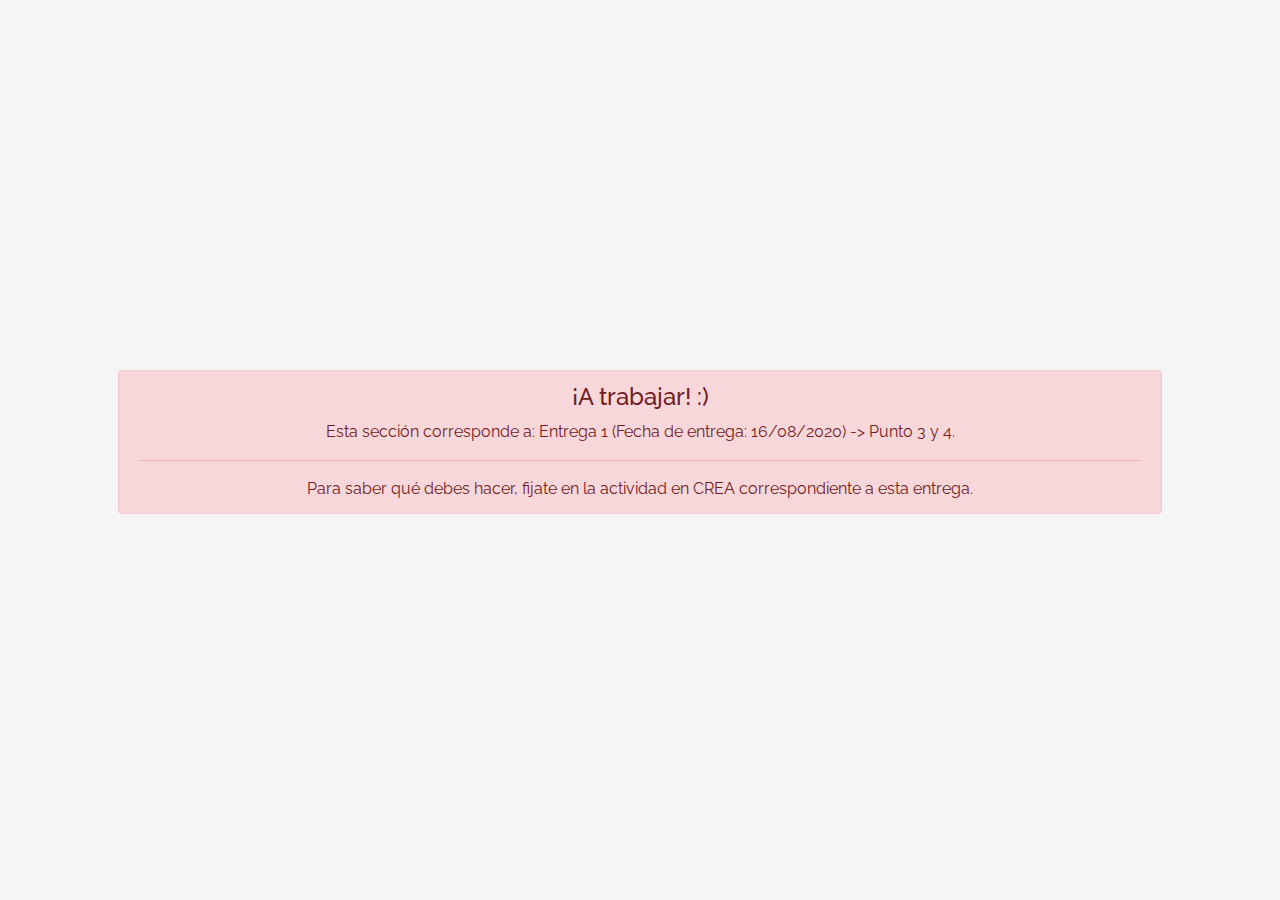
<file: login.html>
<!DOCTYPE html>
<!-- saved from url=(0049)https://getbootstrap.com/docs/4.3/examples/album/ -->
<html lang="en">

<head>
  <meta http-equiv="Content-Type" content="text/html; charset=UTF-8">
  <meta name="viewport" content="width=device-width, initial-scale=1, shrink-to-fit=no">
  <meta name="description" content="">
  <title>eMercado - Todo lo que busques está aquí</title>

  <link rel="canonical" href="https://getbootstrap.com/docs/4.3/examples/album/">
  <link href="https://fonts.googleapis.com/css?family=Raleway:300,300i,400,400i,700,700i,900,900i" rel="stylesheet">
  <!-- Bootstrap core CSS -->
  <link href="css/bootstrap.min.css" rel="stylesheet">
  <link href="css/styles.css" rel="stylesheet">
  <style>
    html, body{
      height: 100%;
    }

    body {
      display: -ms-flexbox;
      display: flex;
      -ms-flex-align: center;
      align-items: center;
      padding-top: 40px;
      padding-bottom: 40px;
      background-color: #f5f5f5;
    }

    .signin {
      width: 100%;
      max-width: 330px;
      padding: 15px;
      margin: auto;
    }
  </style>
</head>

<body class="text-center">
  <div class="container p-5">
    <div class="alert alert-danger" role="alert" style="position: relative; width:auto; top: 0;">
      <h4 class="alert-heading">¡A trabajar! :)</h4>
      <p>Esta sección corresponde a: Entrega 1 (Fecha de entrega: 16/08/2020) -> Punto 3 y 4.</p>
      <hr>
      <p class="mb-0">Para saber qué debes hacer, fijate en la actividad en CREA correspondiente a esta entrega.</p>
    </div>
  </div>

  <script src="js/init.js"></script>
  <script src="js/login.js"></script>
</body>
</html>
</file>
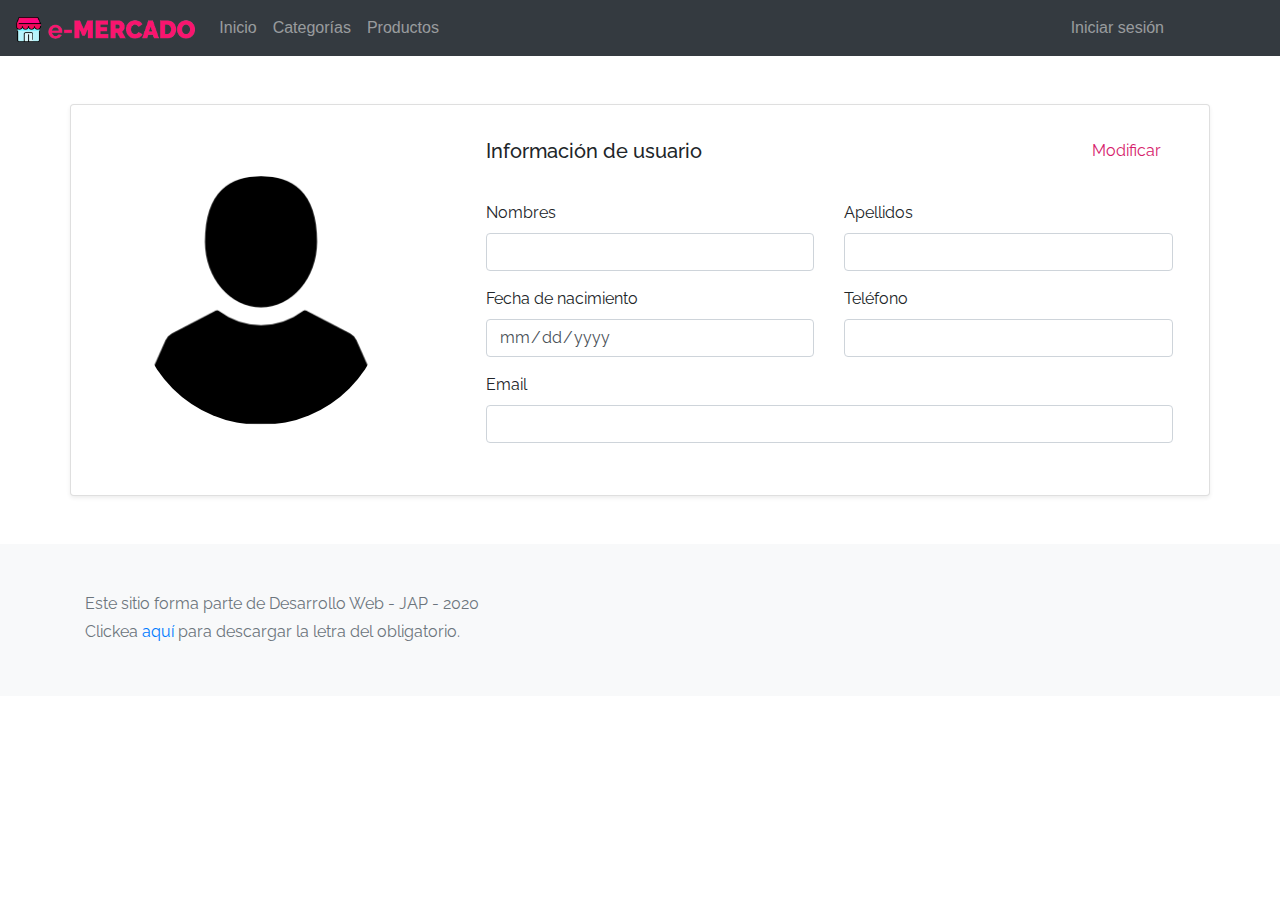
<file: my-profile.html>
<!DOCTYPE html>
<html lang="es">

<head>
    <meta http-equiv="Content-Type" content="text/html; charset=UTF-8">

    <meta name="viewport" content="width=device-width, initial-scale=1, shrink-to-fit=no">
    <meta name="description" content="">
    <title>eMercado - Todo lo que busques está aquí</title>
    <link rel="shortcut icon" type="image/x-icon" href="img/favicon.ico">
    <link rel="canonical" href="https://getbootstrap.com/docs/4.3/examples/album/">
    <link href="https://fonts.googleapis.com/css?family=Raleway:300,300i,400,400i,700,700i,900,900i" rel="stylesheet">
    <link href="css/bootstrap.min.css" rel="stylesheet">
    <link href="css/styles.css" rel="stylesheet">
    <link href="css/dropzone.css" rel="stylesheet">
</head>

<body>

    <!-- Barra de navegacion -->

    <nav class="navbar navbar-expand-lg navbar-dark bg-dark">
        <a class="navbar-brand" href="home.html">
            <img src="img/e-mercadoNavBar.png" height="25" alt="eMercado logo">
        </a>
        <button class="navbar-toggler" type="button" data-toggle="collapse" data-target="#navbarSupportedContent" aria-controls="navbarSupportedContent" aria-expanded="false" aria-label="Toggle navigation">
            <span class="navbar-toggler-icon"></span>
        </button>

        <div class="collapse navbar-collapse justify-content-between" id="navbarSupportedContent">
            <ul class="justify-content-between navbar-nav">
                <li class="nav-item">
                    <a class="nav-link" href="home.html">Inicio</a>
                </li>
                <li class="nav-item">
                    <a class="nav-link" href="categories.html">Categorías</a>
                </li>
                <li class="nav-item">
                    <a class="nav-link" href="products.html">Productos</a>
                </li>
            </ul>
            <ul class="navbar-nav">

                <!-- Menu Usuario -->

                <li class="nav-item dropdown mr-5 pr-5">
                    <button id="USER" data-toggle="dropdown" class="dropbtn p-1 nav-link"></button>
                    <div class="dropdown-content">
                        <a href="my-profile.html">
                            <svg width="1em" height="1em" viewBox="0 0 16 16" class="bi bi-person-circle ml-0 mr-2" fill="currentColor" xmlns="http://www.w3.org/2000/svg">
                                <path d="M13.468 12.37C12.758 11.226 11.195 10 8 10s-4.757 1.225-5.468 2.37A6.987 6.987 0 0 0 8 15a6.987 6.987 0 0 0 5.468-2.63z" />
                                <path fill-rule="evenodd" d="M8 9a3 3 0 1 0 0-6 3 3 0 0 0 0 6z" />
                                <path fill-rule="evenodd" d="M8 1a7 7 0 1 0 0 14A7 7 0 0 0 8 1zM0 8a8 8 0 1 1 16 0A8 8 0 0 1 0 8z" />
                            </svg> Perfil
                        </a>
                        <a href="cart.html">
                            <svg width="1em" height="1em" viewBox="0 0 16 16" class="bi bi-cart3 ml-0 mr-2" fill="currentColor" xmlns="http://www.w3.org/2000/svg">
                                <path fill-rule="evenodd" d="M0 1.5A.5.5 0 0 1 .5 1H2a.5.5 0 0 1 .485.379L2.89 3H14.5a.5.5 0 0 1 .49.598l-1 5a.5.5 0 0 1-.465.401l-9.397.472L4.415 11H13a.5.5 0 0 1 0 1H4a.5.5 0 0 1-.491-.408L2.01 3.607 1.61 2H.5a.5.5 0 0 1-.5-.5zM3.102 4l.84 4.479 9.144-.459L13.89 4H3.102zM5 12a2 2 0 1 0 0 4 2 2 0 0 0 0-4zm7 0a2 2 0 1 0 0 4 2 2 0 0 0 0-4zm-7 1a1 1 0 1 0 0 2 1 1 0 0 0 0-2zm7 0a1 1 0 1 0 0 2 1 1 0 0 0 0-2z" />
                            </svg> Mi carrito
                        </a>
                        <a href="sell.html">
                            <svg width="1em" height="1em" viewBox="0 0 16 16" class="bi bi-shop ml-0 mr-2" fill="currentColor" xmlns="http://www.w3.org/2000/svg">
                                <path fill-rule="evenodd" d="M2.97 1.35A1 1 0 0 1 3.73 1h8.54a1 1 0 0 1 .76.35l2.609 3.044A1.5 1.5 0 0 1 16 5.37v.255a2.375 2.375 0 0 1-4.25 1.458A2.371 2.371 0 0 1 9.875 8 2.37 2.37 0 0 1 8 7.083 2.37 2.37 0 0 1 6.125 8a2.37 2.37 0 0 1-1.875-.917A2.375 2.375 0 0 1 0 5.625V5.37a1.5 1.5 0 0 1 .361-.976l2.61-3.045zm1.78 4.275a1.375 1.375 0 0 0 2.75 0 .5.5 0 0 1 1 0 1.375 1.375 0 0 0 2.75 0 .5.5 0 0 1 1 0 1.375 1.375 0 1 0 2.75 0V5.37a.5.5 0 0 0-.12-.325L12.27 2H3.73L1.12 5.045A.5.5 0 0 0 1 5.37v.255a1.375 1.375 0 0 0 2.75 0 .5.5 0 0 1 1 0zM1.5 8.5A.5.5 0 0 1 2 9v6h1v-5a1 1 0 0 1 1-1h3a1 1 0 0 1 1 1v5h6V9a.5.5 0 0 1 1 0v6h.5a.5.5 0 0 1 0 1H.5a.5.5 0 0 1 0-1H1V9a.5.5 0 0 1 .5-.5zM4 15h3v-5H4v5zm5-5a1 1 0 0 1 1-1h2a1 1 0 0 1 1 1v3a1 1 0 0 1-1 1h-2a1 1 0 0 1-1-1v-3zm3 0h-2v3h2v-3z" />
                            </svg> Vender
                        </a>
                        <a href="index.html" id="close" onclick="sessionOut()">
                            <svg width="1em" height="1em" viewBox="0 0 16 16" class="bi bi-box-arrow-left ml-0 mr-2" fill="currentColor" xmlns="http://www.w3.org/2000/svg">
                                <path fill-rule="evenodd" d="M6 12.5a.5.5 0 0 0 .5.5h8a.5.5 0 0 0 .5-.5v-9a.5.5 0 0 0-.5-.5h-8a.5.5 0 0 0-.5.5v2a.5.5 0 0 1-1 0v-2A1.5 1.5 0 0 1 6.5 2h8A1.5 1.5 0 0 1 16 3.5v9a1.5 1.5 0 0 1-1.5 1.5h-8A1.5 1.5 0 0 1 5 12.5v-2a.5.5 0 0 1 1 0v2z" />
                                <path fill-rule="evenodd" d="M.146 8.354a.5.5 0 0 1 0-.708l3-3a.5.5 0 1 1 .708.708L1.707 7.5H10.5a.5.5 0 0 1 0 1H1.707l2.147 2.146a.5.5 0 0 1-.708.708l-3-3z" />
                            </svg> Cerrar Sesión
                        </a>
                    </div>
                </li>
            </ul>
        </div>
    </nav>

    <main>
        <div class="container">
            <div class="row">
                <div class="col card mb-3 shadow-sm p-3 mb-5 bg-white rounded mt-5">
                    <div class="row justify-content-around">
                        <div class="col-lg-4 d-flex">
                            <div class="col d-flex my-auto mx-auto">
                                <img id="userImageProfile" src="img/profileUser.png" width="250px" alt="avatar" class="rounded-circle img-responsive mx-auto">
                            </div>
                        </div>
                        <div class="col-lg-8">

                            <div class="card-header bg-white border-0">
                                <div class="row align-items-center">
                                    <div class="col-8">
                                        <h5 class="mb-0">Información de usuario</h5>
                                    </div>
                                    <div class="col-4 text-right">
                                        <button id="profileButtonModal" type="button" class="btn btn-outline-secondary btnprodrelat" data-toggle="modal" data-target="#profileModal">Modificar</button>

                                        <!-- Modal perfil -->

                                        <div class="modal fade" id="profileModal" tabindex="-1" aria-labelledby="profileModalLabel" aria-hidden="true">
                                            <div class="modal-dialog modal-lg">
                                                <div class="modal-content">

                                                    <!-- Titulo Modal -->

                                                    <div class="modal-header">
                                                        <h5 class="modal-title" id="profileModalLabel">
                                                            Información de usuario
                                                        </h5>
                                                        <button type="button" class="close" data-dismiss="modal" aria-label="Close">
                                                            <span aria-hidden="true">&times;</span>
                                                        </button>
                                                    </div>

                                                    <form id="profileForm" class="needs-validation">

                                                        <!-- Cuerpo Modal -->

                                                        <div class="modal-body text-left">
                                                            <div class="col-lg-12">
                                                                <div class="row">
                                                                    <div class="col-lg-6">
                                                                        <div class="form-group focused">
                                                                            <label class="form-control-label" for="input-first-name">Nombres</label>
                                                                            <input type="text" id="input-first-name" class="form-control form-control-alternative profile">
                                                                        </div>
                                                                    </div>
                                                                    <div class="col-lg-6">
                                                                        <div class="form-group focused">
                                                                            <label class="form-control-label" for="input-last-name">Apellidos</label>
                                                                            <input type="text" id="input-last-name" class="form-control form-control-alternative profile">
                                                                        </div>
                                                                    </div>
                                                                </div>
                                                                <div class="row">
                                                                    <div class="col-lg-6">
                                                                        <div class="form-group focused">
                                                                            <label class="form-control-label" for="input-age">Fecha de nacimiento</label>
                                                                            <input type="date" id="input-age" min="1" class="form-control form-control-alternative profile">
                                                                        </div>
                                                                    </div>
                                                                    <div class="col-lg-6">
                                                                        <div class="form-group">
                                                                            <label class="form-control-label" for="input-telefono">Teléfono</label>
                                                                            <input type="tel" id="input-telefono" class="form-control form-control-alternative profile">
                                                                        </div>
                                                                    </div>
                                                                </div>
                                                                <div class="row">
                                                                    <div class="col-lg-12">
                                                                        <div class="form-group">
                                                                            <label class="form-control-label" for="input-email">Email</label>
                                                                            <input type="email" id="input-email" class="form-control form-control-alternative profile">
                                                                        </div>
                                                                    </div>
                                                                    <div class="col">
                                                                        <div class="form-group">
                                                                            <label class="form-control-label" for="image-profile">Imagen de perfil</label>
                                                                            <input type="file" id="image-profile" class="form-control-file">
                                                                        </div>
                                                                    </div>
                                                                </div>
                                                            </div>
                                                        </div>

                                                        <!-- Pie Modal -->

                                                        <div class="modal-footer">
                                                            <button type="button" onclick="saveData()" class="btn btn-outline-secondary btnprodrelat">
                                                                Guardar cambios
                                                            </button>
                                                        </div>
                                                    </form>
                                                    <div class="row">
                                                        <div id="alerta" class="col text-left"></div>
                                                    </div>
                                                </div>
                                            </div>
                                        </div>
                                    </div>
                                </div>
                            </div>

                            <div class="card-body">
                                <div>
                                    <div class="row">
                                        <div class="col-lg-6">
                                            <div class="form-group focused">
                                                <label class="form-control-label" for="first-name">Nombres</label>
                                                <input disabled="true" type="text" id="first-name" class="form-control userData form-control-alternative">
                                            </div>
                                        </div>
                                        <div class="col-lg-6">
                                            <div class="form-group focused">
                                                <label class="form-control-label" for="last-name">Apellidos</label>
                                                <input disabled="true" type="text" id="last-name" class="form-control userData form-control-alternative">
                                            </div>
                                        </div>
                                    </div>
                                    <div class="row">
                                        <div class="col-lg-6">
                                            <div class="form-group focused">
                                                <label class="form-control-label" for="username">Fecha de
                                                    nacimiento</label>
                                                <input disabled="true" type="date" id="age" min="1" class="form-control userData form-control-alternative">
                                            </div>
                                        </div>
                                        <div class="col-lg-6">
                                            <div class="form-group">
                                                <label class="form-control-label" for="telefono">Teléfono</label>
                                                <input disabled="true" type="tel" id="telefono" class="form-control userData form-control-alternative">
                                            </div>
                                        </div>
                                    </div>
                                    <div class="row">
                                        <div class="col-lg-12">
                                            <div class="form-group">
                                                <label class="form-control-label" for="email">Email</label>
                                                <input disabled="true" type="email" id="email" class="form-control userData form-control-alternative">
                                            </div>
                                        </div>
                                    </div>
                                </div>
                            </div>
                        </div>
                    </div>

                </div>

            </div>
        </div>
    </main>
    <footer class="text-muted bg-light">
        <div class="container">
            <p>Este sitio forma parte de Desarrollo Web - JAP - 2020</p>
            <p>Clickea <a target="_blank" href="Letra.pdf">aquí</a> para descargar la letra del obligatorio.</p>
        </div>
    </footer>
    <div id="spinner-wrapper">
        <div class="lds-ring">
            <div></div>
            <div></div>
            <div></div>
            <div></div>
        </div>
    </div>
    <script src="js/jquery-3.4.1.min.js"></script>
    <script src="js/bootstrap.bundle.min.js"></script>
    <script src="js/dropzone.js"></script>
    <script src="js/init.js"></script>
    <script src="js/my-profile.js"></script>
</body>

</html>
</file>
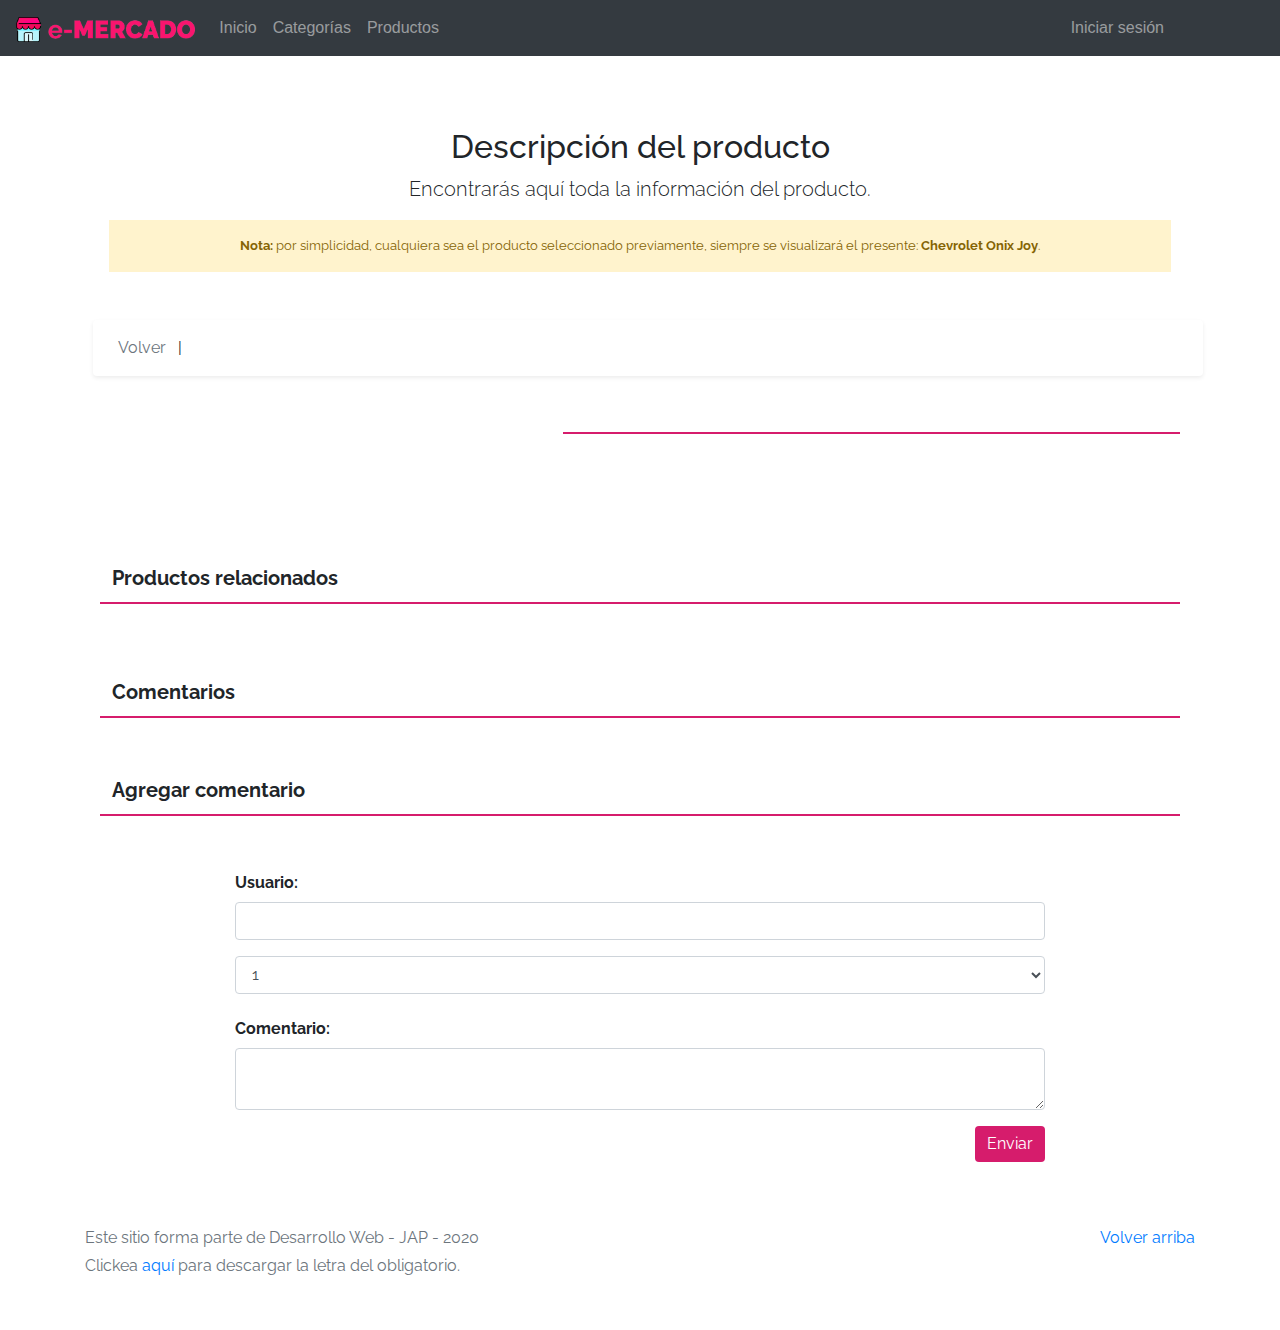
<file: product-info.html>
<!DOCTYPE html>
<!-- saved from url=(0049)https://getbootstrap.com/docs/4.3/examples/album/ -->
<html lang="es">

<head>
    <meta http-equiv="Content-Type" content="text/html; charset=UTF-8">
    <meta name="viewport" content="width=device-width, initial-scale=1, shrink-to-fit=no">
    <meta name="description" content="">
    <title>eMercado - Todo lo que busques está aquí</title>
    <link rel="shortcut icon" type="image/x-icon" href="img/favicon.ico">
    <link rel="canonical" href="https://getbootstrap.com/docs/4.3/examples/album/">
    <link href="https://fonts.googleapis.com/css?family=Raleway:300,300i,400,400i,700,700i,900,900i" rel="stylesheet">
    <link href="css/font-awesome.min.css" rel="stylesheet">
    <link href="css/bootstrap.min.css" rel="stylesheet">
    <link href="css/styles.css" rel="stylesheet">
</head>

<body>

    <!-- Barra de navegacion -->
    <nav class="navbar navbar-expand-lg navbar-dark bg-dark">
        <a class="navbar-brand" href="home.html">
            <img src="img/e-mercadoNavBar.png" height="25" alt="eMercado logo">
        </a>
        <button class="navbar-toggler" type="button" data-toggle="collapse" data-target="#navbarSupportedContent" aria-controls="navbarSupportedContent" aria-expanded="false" aria-label="Toggle navigation">
            <span class="navbar-toggler-icon"></span>
        </button>

        <div class="collapse navbar-collapse justify-content-between" id="navbarSupportedContent">
            <ul class="justify-content-between navbar-nav">
                <li class="nav-item">
                    <a class="nav-link" href="home.html">Inicio</a>
                </li>
                <li class="nav-item">
                    <a class="nav-link" href="categories.html">Categorías</a>
                </li>
                <li class="nav-item">
                    <a class="nav-link" href="products.html">Productos</a>
                </li>
            </ul>
            <ul class="navbar-nav">

                <!-- Menu Usuario -->

                <li class="nav-item dropdown mr-5 pr-5">
                    <button id="USER" data-toggle="dropdown" class="dropbtn p-1 nav-link"></button>
                    <div class="dropdown-content">
                        <a href="my-profile.html">
                            <svg width="1em" height="1em" viewBox="0 0 16 16" class="bi bi-person-circle ml-0 mr-2" fill="currentColor" xmlns="http://www.w3.org/2000/svg">
                                <path d="M13.468 12.37C12.758 11.226 11.195 10 8 10s-4.757 1.225-5.468 2.37A6.987 6.987 0 0 0 8 15a6.987 6.987 0 0 0 5.468-2.63z" />
                                <path fill-rule="evenodd" d="M8 9a3 3 0 1 0 0-6 3 3 0 0 0 0 6z" />
                                <path fill-rule="evenodd" d="M8 1a7 7 0 1 0 0 14A7 7 0 0 0 8 1zM0 8a8 8 0 1 1 16 0A8 8 0 0 1 0 8z" />
                            </svg> Perfil
                        </a>
                        <a href="cart.html">
                            <svg width="1em" height="1em" viewBox="0 0 16 16" class="bi bi-cart3 ml-0 mr-2" fill="currentColor" xmlns="http://www.w3.org/2000/svg">
                                <path fill-rule="evenodd" d="M0 1.5A.5.5 0 0 1 .5 1H2a.5.5 0 0 1 .485.379L2.89 3H14.5a.5.5 0 0 1 .49.598l-1 5a.5.5 0 0 1-.465.401l-9.397.472L4.415 11H13a.5.5 0 0 1 0 1H4a.5.5 0 0 1-.491-.408L2.01 3.607 1.61 2H.5a.5.5 0 0 1-.5-.5zM3.102 4l.84 4.479 9.144-.459L13.89 4H3.102zM5 12a2 2 0 1 0 0 4 2 2 0 0 0 0-4zm7 0a2 2 0 1 0 0 4 2 2 0 0 0 0-4zm-7 1a1 1 0 1 0 0 2 1 1 0 0 0 0-2zm7 0a1 1 0 1 0 0 2 1 1 0 0 0 0-2z" />
                            </svg> Mi carrito
                        </a>
                        <a href="sell.html">
                            <svg width="1em" height="1em" viewBox="0 0 16 16" class="bi bi-shop ml-0 mr-2" fill="currentColor" xmlns="http://www.w3.org/2000/svg">
                                <path fill-rule="evenodd" d="M2.97 1.35A1 1 0 0 1 3.73 1h8.54a1 1 0 0 1 .76.35l2.609 3.044A1.5 1.5 0 0 1 16 5.37v.255a2.375 2.375 0 0 1-4.25 1.458A2.371 2.371 0 0 1 9.875 8 2.37 2.37 0 0 1 8 7.083 2.37 2.37 0 0 1 6.125 8a2.37 2.37 0 0 1-1.875-.917A2.375 2.375 0 0 1 0 5.625V5.37a1.5 1.5 0 0 1 .361-.976l2.61-3.045zm1.78 4.275a1.375 1.375 0 0 0 2.75 0 .5.5 0 0 1 1 0 1.375 1.375 0 0 0 2.75 0 .5.5 0 0 1 1 0 1.375 1.375 0 1 0 2.75 0V5.37a.5.5 0 0 0-.12-.325L12.27 2H3.73L1.12 5.045A.5.5 0 0 0 1 5.37v.255a1.375 1.375 0 0 0 2.75 0 .5.5 0 0 1 1 0zM1.5 8.5A.5.5 0 0 1 2 9v6h1v-5a1 1 0 0 1 1-1h3a1 1 0 0 1 1 1v5h6V9a.5.5 0 0 1 1 0v6h.5a.5.5 0 0 1 0 1H.5a.5.5 0 0 1 0-1H1V9a.5.5 0 0 1 .5-.5zM4 15h3v-5H4v5zm5-5a1 1 0 0 1 1-1h2a1 1 0 0 1 1 1v3a1 1 0 0 1-1 1h-2a1 1 0 0 1-1-1v-3zm3 0h-2v3h2v-3z" />
                            </svg> Vender
                        </a>
                        <a href="index.html" id="close" onclick="sessionOut()">
                            <svg width="1em" height="1em" viewBox="0 0 16 16" class="bi bi-box-arrow-left ml-0 mr-2" fill="currentColor" xmlns="http://www.w3.org/2000/svg">
                                <path fill-rule="evenodd" d="M6 12.5a.5.5 0 0 0 .5.5h8a.5.5 0 0 0 .5-.5v-9a.5.5 0 0 0-.5-.5h-8a.5.5 0 0 0-.5.5v2a.5.5 0 0 1-1 0v-2A1.5 1.5 0 0 1 6.5 2h8A1.5 1.5 0 0 1 16 3.5v9a1.5 1.5 0 0 1-1.5 1.5h-8A1.5 1.5 0 0 1 5 12.5v-2a.5.5 0 0 1 1 0v2z" />
                                <path fill-rule="evenodd" d="M.146 8.354a.5.5 0 0 1 0-.708l3-3a.5.5 0 1 1 .708.708L1.707 7.5H10.5a.5.5 0 0 1 0 1H1.707l2.147 2.146a.5.5 0 0 1-.708.708l-3-3z" />
                            </svg> Cerrar Sesión
                        </a>
                    </div>
                </li>
            </ul>
        </div>
    </nav>

    <main role="main">
        <div class="container mt-5">
            <div class="text-center p-4">
                <h2>Descripción del producto</h2>
                <p class="lead">Encontrarás aquí toda la información del producto.</p>
                <p class="small alert-warning py-3"><strong>Nota: </strong>por simplicidad, cualquiera sea el producto seleccionado previamente, siempre se visualizará el presente: <strong>Chevrolet Onix Joy</strong>.
                </p>
            </div>

            <div class="container">

                <div class="row">

                    <div class="shadow-sm p-3 mb-5 bg-white rounded col-lg-12 m-2">
                        <div class=" row pl-4">

                            <!-- Listado de productos -->

                            <p class="my-0 pr-1 text-left">
                                <a class="text-muted" href="products.html">Volver</a>
                            </p>

                            <!-- Categoria -->

                            <p class="my-0 pr-2 text-left">
                                <p class="my-0 pr-2">|</p>
                                <a href="category-info.html" id="productCategory"></a>
                            </p>

                        </div>
                    </div>

                    <div class="col-lg-5">

                        <!-- Carousel de imagenes-->

                        <div id="carouselExampleControls" class="carousel slide mx-auto my-auto" data-ride="carousel">
                            <div class="carousel-inner" id="productImagesGallery">
                            </div>
                            <a class="carousel-control-prev" href="#carouselExampleControls" role="button" data-slide="prev">
                                <span class="carousel-control-prev-icon" aria-hidden="true"></span>
                                <span class="sr-only">Previous</span>
                            </a>
                            <a class="carousel-control-next" href="#carouselExampleControls" role="button" data-slide="next">
                                <span class="carousel-control-next-icon" aria-hidden="true"></span>
                                <span class="sr-only">Next</span>
                            </a>
                        </div>
                    </div>
                    <div class="col-lg-7">

                        <!-- Titulo del producto -->

                        <div id="nameProd" class="titleCont card p-1 mb-4 bg-white">
                            <h3 id="productName" class="my-0 font-weight-bold"></h3>
                        </div>

                        <!-- Precio del producto -->
                        <div>
                            <div class="titleItems card p-1 bg-white">
                                <h5 id="productPrice" class="my-0 p-2 font-weight-bold text-right"></h5>

                                <!-- Cantidad de vendidos -->

                                <small id="productSoldCount" class="my-0 pr-2 text-right"></small>
                            </div>
                        </div>

                        <div class="container mt-4">
                            <p id="productDescription"></p>
                        </div>

                    </div>
                </div>

                <!-- Productos relacionados-->

                <div>
                    <div class="titleCont card p-1 mt-5 mb-5 bg-white">
                        <h5 class="card-body my-0 p-2 font-weight-bold">Productos relacionados</h5>
                    </div>
                    <!-- Contenido generado desde product-info.js-->

                    <div class="container">
                        <div class="card-deck mb-3" id="productRelated"></div>
                    </div>
                </div>

                <!-- COMENTARIOS -->

                <div>

                    <div class="titleCont card p-1 mb-5 bg-white">
                        <h5 class="card-body my-0 p-2 font-weight-bold">Comentarios</h5>
                    </div>
                    <div class="container">

                        <!-- Contenido generado desde product-info.js-->

                        <div id="productComment" class="p-0"></div>

                    </div>
                </div>

                <!-- NUEVO COMENTARIO -->

                <div>
                    <div>
                        <div class="titleCont card p-1 mb-5 bg-white">
                            <h5 class="card-body my-0 p-2 font-weight-bold">Agregar comentario</h5>
                        </div>
                    </div>

                    <div class="w-75 mx-auto">
                        <form id="formComment">
                            <div class="form-group">
                                <label for="usrComment" class="col-form-label font-weight-bold">Usuario:</label>
                                <p class="form-control" id="usrComment"></p>
                            </div>
                            <div class="form-group">
                                <select class="form-control" id="clasification">
                                    <option value="1">1</option>
                                    <option value="2">2</option>
                                    <option value="3">3</option>
                                    <option value="4">4</option>
                                    <option value="5">5</option>
                                </select>
                            </div>
                            <div class="form-group">
                                <label for="textComment" class="col-form-label font-weight-bold">Comentario:</label>
                                <textarea class="form-control" id="textComment"></textarea>
                            </div>
                            <div class="form-group mt-2 d-flex">
                                <button id="buttonComment" type="button" onclick="newComment()" class="btn btn-primary ml-auto">Enviar</button>
                            </div>
                        </form>
                    </div>
                </div>

            </div>
        </div>
    </main>
    <footer class="text-muted">
        <div class="container">
            <p class="float-right">
                <a href="#">Volver arriba</a>
            </p>
            <p>Este sitio forma parte de Desarrollo Web - JAP - 2020</p>
            <p>Clickea <a target="_blank" href="Letra.pdf">aquí</a> para descargar la letra del obligatorio.</p>
        </div>
    </footer>
    <div id="spinner-wrapper">
        <div class="lds-ring">
            <div></div>
            <div></div>
            <div></div>
            <div></div>
        </div>
    </div>
    <script src="js/jquery-3.4.1.min.js"></script>
    <script src="js/bootstrap.bundle.min.js"></script>
    <script src="js/init.js"></script>
    <script src="js/product-info.js"></script>
</body>

</html>
</file>
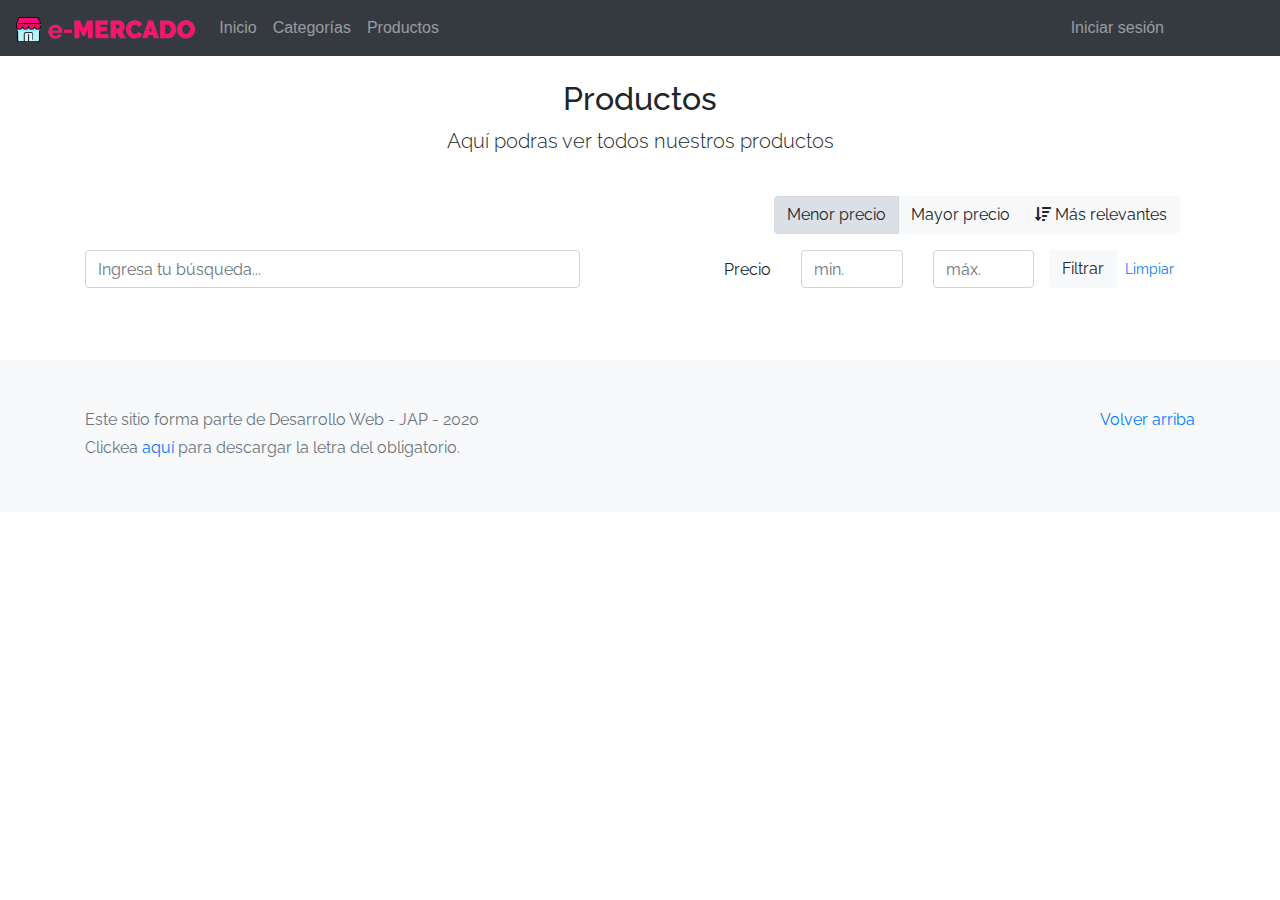
<file: products.html>
<!DOCTYPE html>
<!-- saved from url=(0049)https://getbootstrap.com/docs/4.3/examples/album/ -->
<html lang="es">

<head>
    <meta http-equiv="Content-Type" content="text/html; charset=UTF-8">
    <meta name="viewport" content="width=device-width, initial-scale=1, shrink-to-fit=no">
    <meta name="description" content="">
    <title>eMercado - Todo lo que busques está aquí</title>
    <link rel="shortcut icon" type="image/x-icon" href="img/favicon.ico">
    <link rel="canonical" href="https://getbootstrap.com/docs/4.3/examples/album/">
    <link href="https://fonts.googleapis.com/css?family=Raleway:300,300i,400,400i,700,700i,900,900i" rel="stylesheet">
    <link href="css/font-awesome.min.css" rel="stylesheet">
    <link href="css/bootstrap.min.css" rel="stylesheet">
    <link href="css/styles.css" rel="stylesheet">
</head>

<body>

    <!-- Barra de navegacion -->
    <nav class="navbar navbar-expand-lg navbar-dark bg-dark">
        <a class="navbar-brand" href="home.html">
            <img src="img/e-mercadoNavBar.png" height="25" alt="eMercado logo">
        </a>
        <button class="navbar-toggler" type="button" data-toggle="collapse" data-target="#navbarSupportedContent" aria-controls="navbarSupportedContent" aria-expanded="false" aria-label="Toggle navigation">
            <span class="navbar-toggler-icon"></span>
        </button>

        <div class="collapse navbar-collapse justify-content-between" id="navbarSupportedContent">
            <ul class="justify-content-between navbar-nav">
                <li class="nav-item">
                    <a class="nav-link" href="home.html">Inicio</a>
                </li>
                <li class="nav-item">
                    <a class="nav-link" href="categories.html">Categorías</a>
                </li>
                <li class="nav-item">
                    <a class="nav-link" href="products.html">Productos</a>
                </li>
            </ul>
            <ul class="navbar-nav">

                <!-- Menu Usuario -->

                <li class="nav-item dropdown mr-5 pr-5">
                    <button id="USER" data-toggle="dropdown" class="dropbtn p-1 nav-link"></button>
                    <div class="dropdown-content">
                        <a href="my-profile.html">
                            <svg width="1em" height="1em" viewBox="0 0 16 16" class="bi bi-person-circle ml-0 mr-2" fill="currentColor" xmlns="http://www.w3.org/2000/svg">
                                <path d="M13.468 12.37C12.758 11.226 11.195 10 8 10s-4.757 1.225-5.468 2.37A6.987 6.987 0 0 0 8 15a6.987 6.987 0 0 0 5.468-2.63z" />
                                <path fill-rule="evenodd" d="M8 9a3 3 0 1 0 0-6 3 3 0 0 0 0 6z" />
                                <path fill-rule="evenodd" d="M8 1a7 7 0 1 0 0 14A7 7 0 0 0 8 1zM0 8a8 8 0 1 1 16 0A8 8 0 0 1 0 8z" />
                            </svg> Perfil
                        </a>
                        <a href="cart.html">
                            <svg width="1em" height="1em" viewBox="0 0 16 16" class="bi bi-cart3 ml-0 mr-2" fill="currentColor" xmlns="http://www.w3.org/2000/svg">
                                <path fill-rule="evenodd" d="M0 1.5A.5.5 0 0 1 .5 1H2a.5.5 0 0 1 .485.379L2.89 3H14.5a.5.5 0 0 1 .49.598l-1 5a.5.5 0 0 1-.465.401l-9.397.472L4.415 11H13a.5.5 0 0 1 0 1H4a.5.5 0 0 1-.491-.408L2.01 3.607 1.61 2H.5a.5.5 0 0 1-.5-.5zM3.102 4l.84 4.479 9.144-.459L13.89 4H3.102zM5 12a2 2 0 1 0 0 4 2 2 0 0 0 0-4zm7 0a2 2 0 1 0 0 4 2 2 0 0 0 0-4zm-7 1a1 1 0 1 0 0 2 1 1 0 0 0 0-2zm7 0a1 1 0 1 0 0 2 1 1 0 0 0 0-2z" />
                            </svg> Mi carrito
                        </a>
                        <a href="sell.html">
                            <svg width="1em" height="1em" viewBox="0 0 16 16" class="bi bi-shop ml-0 mr-2" fill="currentColor" xmlns="http://www.w3.org/2000/svg">
                                <path fill-rule="evenodd" d="M2.97 1.35A1 1 0 0 1 3.73 1h8.54a1 1 0 0 1 .76.35l2.609 3.044A1.5 1.5 0 0 1 16 5.37v.255a2.375 2.375 0 0 1-4.25 1.458A2.371 2.371 0 0 1 9.875 8 2.37 2.37 0 0 1 8 7.083 2.37 2.37 0 0 1 6.125 8a2.37 2.37 0 0 1-1.875-.917A2.375 2.375 0 0 1 0 5.625V5.37a1.5 1.5 0 0 1 .361-.976l2.61-3.045zm1.78 4.275a1.375 1.375 0 0 0 2.75 0 .5.5 0 0 1 1 0 1.375 1.375 0 0 0 2.75 0 .5.5 0 0 1 1 0 1.375 1.375 0 1 0 2.75 0V5.37a.5.5 0 0 0-.12-.325L12.27 2H3.73L1.12 5.045A.5.5 0 0 0 1 5.37v.255a1.375 1.375 0 0 0 2.75 0 .5.5 0 0 1 1 0zM1.5 8.5A.5.5 0 0 1 2 9v6h1v-5a1 1 0 0 1 1-1h3a1 1 0 0 1 1 1v5h6V9a.5.5 0 0 1 1 0v6h.5a.5.5 0 0 1 0 1H.5a.5.5 0 0 1 0-1H1V9a.5.5 0 0 1 .5-.5zM4 15h3v-5H4v5zm5-5a1 1 0 0 1 1-1h2a1 1 0 0 1 1 1v3a1 1 0 0 1-1 1h-2a1 1 0 0 1-1-1v-3zm3 0h-2v3h2v-3z" />
                            </svg> Vender
                        </a>
                        <a href="index.html" id="close" onclick="sessionOut()">
                            <svg width="1em" height="1em" viewBox="0 0 16 16" class="bi bi-box-arrow-left ml-0 mr-2" fill="currentColor" xmlns="http://www.w3.org/2000/svg">
                                <path fill-rule="evenodd" d="M6 12.5a.5.5 0 0 0 .5.5h8a.5.5 0 0 0 .5-.5v-9a.5.5 0 0 0-.5-.5h-8a.5.5 0 0 0-.5.5v2a.5.5 0 0 1-1 0v-2A1.5 1.5 0 0 1 6.5 2h8A1.5 1.5 0 0 1 16 3.5v9a1.5 1.5 0 0 1-1.5 1.5h-8A1.5 1.5 0 0 1 5 12.5v-2a.5.5 0 0 1 1 0v2z" />
                                <path fill-rule="evenodd" d="M.146 8.354a.5.5 0 0 1 0-.708l3-3a.5.5 0 1 1 .708.708L1.707 7.5H10.5a.5.5 0 0 1 0 1H1.707l2.147 2.146a.5.5 0 0 1-.708.708l-3-3z" />
                            </svg> Cerrar Sesión
                        </a>
                    </div>
                </li>
            </ul>
        </div>
    </nav>

    <main role="main" class="pb-5">
        <div class="container">
            <!-- Encabezado -->

            <div class="text-center p-4">
                <h2>Productos</h2>
                <p class="lead">Aquí podras ver todos nuestros productos</p>
            </div>
            <div class="container">

                <!-- Botonera ordenamiento -->

                <div class="row">
                    <div class="col text-right">
                        <div class="btn-group btn-group-toggle mb-3" data-toggle="buttons">
                            <label class="btn btn-light active" id="sortAsc">
                                <input type="radio" name="options" autocomplete="off" checked>Menor precio
                            </label>
                            <label class="btn btn-light" id="sortDesc">
                                <input type="radio" name="options" autocomplete="off">Mayor precio
                            </label>
                            <label class="btn btn-light" id="sortByCount">
                                <input type="radio" name="options" autocomplete="off"><i class="fas fa-sort-amount-down mr-1"></i>Más relevantes
                            </label>
                        </div>
                    </div>
                </div>

                <div class="row justify-content-end">

                    <!-- Buscador -->

                    <div class="col-md-6 col-sm-12 pl-0 mb-1 container">
                        <div class="row container pl-0">
                            <div class="col pl-15">
                                <input type="search" id="buscadorProd" class="form-control mb-1" placeholder="Ingresa tu búsqueda...">
                            </div>
                        </div>
                    </div>

                    <!-- Filtro min/max -->

                    <div class="col-md-6 col-sm-12 mb-1 container">
                        <div class="row container p-0 m-0">
                            <div class="col">
                                <p class="font-weight-normal text-right my-2">Precio</p>
                            </div>
                            <div class="col">
                                <input class="form-control" type="number" placeholder="min." id="rangeFilterCountMin">
                            </div>
                            <div class="col">
                                <input class="form-control" type="number" placeholder="máx." id="rangeFilterCountMax">
                            </div>
                            <div class="col-3 p-0">
                                <div class="btn-group" role="group">
                                    <button class="btn btn-light btn-block" id="rangeFilterCount">Filtrar</button>
                                    <button class="btn btn-link btn-sm" id="clearRangeFilter">Limpiar</button>
                                </div>
                            </div>
                        </div>
                    </div>
                </div>

                <!-- Listado de productos -->

                <div class="album py-2">
                    <div id="prod-list-container" class="row">
                    </div>
                </div>

            </div>
        </div>

    </main>

    <footer class="text-muted bg-light">
        <div class="container">
            <p class="float-right">
                <a href="#">Volver arriba</a>
            </p>
            <p>Este sitio forma parte de Desarrollo Web - JAP - 2020</p>
            <p>Clickea <a target="_blank" href="Letra.pdf">aquí</a> para descargar la letra del obligatorio.</p>
        </div>
    </footer>
    <div id="spinner-wrapper">
        <div class="lds-ring">
            <div></div>
            <div></div>
            <div></div>
            <div></div>
        </div>
    </div>
    <script src="js/jquery-3.4.1.min.js"></script>
    <script src="js/bootstrap.bundle.min.js"></script>
    <script src="js/init.js"></script>
    <script src="js/products.js"></script>
</body>

</html>
</file>
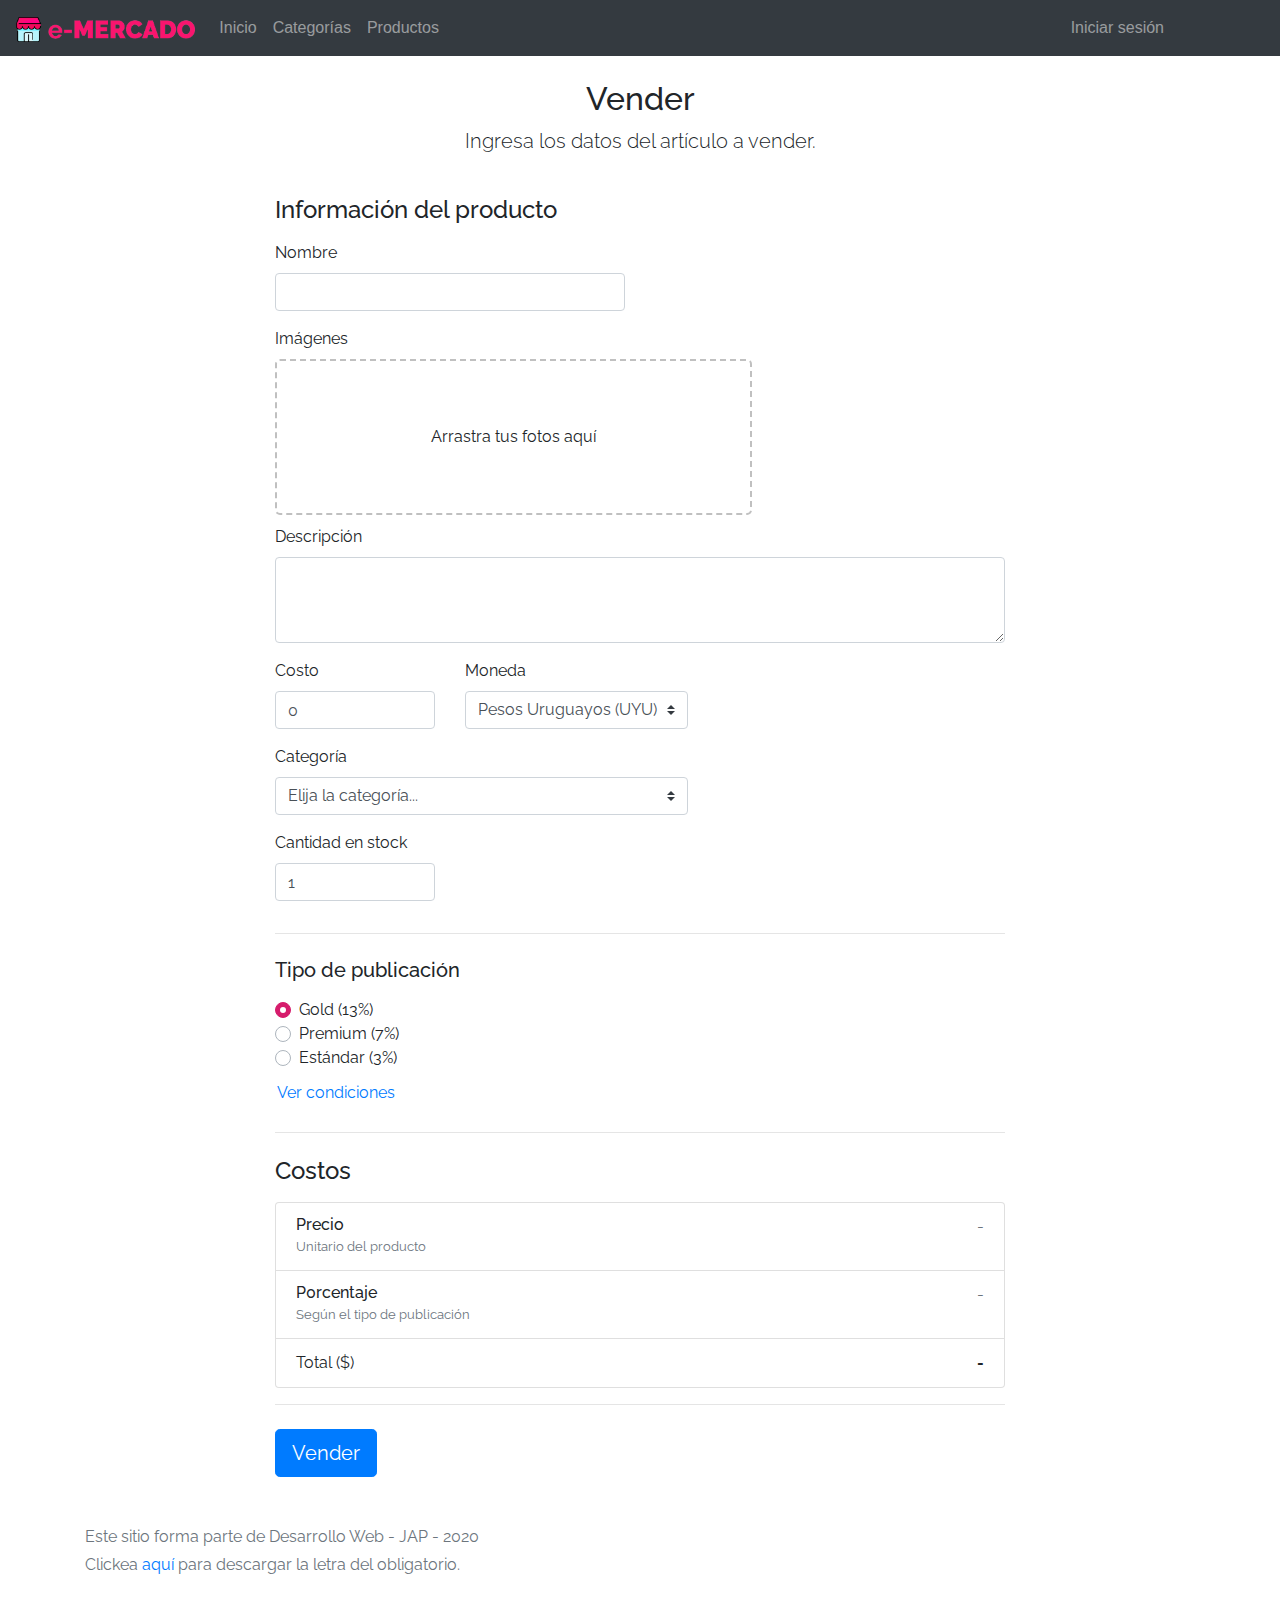
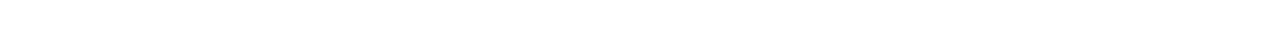
<file: sell.html>
<!DOCTYPE html>
<!-- saved from url=(0049)https://getbootstrap.com/docs/4.3/examples/album/ -->
<html lang="es">

<head>

    <meta http-equiv="Content-Type" content="text/html; charset=UTF-8">
    <meta name="viewport" content="width=device-width, initial-scale=1, shrink-to-fit=no">
    <meta name="description" content="">
    <title>eMercado - Todo lo que busques está aquí</title>
    <link rel="shortcut icon" type="image/x-icon" href="img/favicon.ico">
    <link rel="canonical" href="https://getbootstrap.com/docs/4.3/examples/album/">
    <link href="https://fonts.googleapis.com/css?family=Raleway:300,300i,400,400i,700,700i,900,900i" rel="stylesheet">

    <style>
        .bd-placeholder-img {
            font-size: 1.125rem;
            text-anchor: middle;
            -webkit-user-select: none;
            -moz-user-select: none;
            -ms-user-select: none;
            user-select: none;
        }
        
        @media (min-width: 768px) {
            .bd-placeholder-img-lg {
                font-size: 3.5rem;
            }
        }
    </style>
    <link href="css/bootstrap.min.css" rel="stylesheet">
    <link href="css/styles.css" rel="stylesheet">
    <link href="css/dropzone.css" rel="stylesheet">
</head>

<body>

    <!-- Barra de navegacion -->
    <nav class="navbar navbar-expand-lg navbar-dark bg-dark">
        <a class="navbar-brand" href="home.html">
            <img src="img/e-mercadoNavBar.png" height="25" alt="eMercado logo">
        </a>
        <button class="navbar-toggler" type="button" data-toggle="collapse" data-target="#navbarSupportedContent" aria-controls="navbarSupportedContent" aria-expanded="false" aria-label="Toggle navigation">
            <span class="navbar-toggler-icon"></span>
        </button>

        <div class="collapse navbar-collapse justify-content-between" id="navbarSupportedContent">
            <ul class="justify-content-between navbar-nav">
                <li class="nav-item">
                    <a class="nav-link" href="home.html">Inicio</a>
                </li>
                <li class="nav-item">
                    <a class="nav-link" href="categories.html">Categorías</a>
                </li>
                <li class="nav-item">
                    <a class="nav-link" href="products.html">Productos</a>
                </li>
            </ul>
            <ul class="navbar-nav">

                <!-- Menu Usuario -->

                <li class="nav-item dropdown mr-5 pr-5">
                    <button id="USER" data-toggle="dropdown" class="dropbtn p-1 nav-link"></button>
                    <div class="dropdown-content">
                        <a href="my-profile.html">
                            <svg width="1em" height="1em" viewBox="0 0 16 16" class="bi bi-person-circle ml-0 mr-2" fill="currentColor" xmlns="http://www.w3.org/2000/svg">
                                <path d="M13.468 12.37C12.758 11.226 11.195 10 8 10s-4.757 1.225-5.468 2.37A6.987 6.987 0 0 0 8 15a6.987 6.987 0 0 0 5.468-2.63z" />
                                <path fill-rule="evenodd" d="M8 9a3 3 0 1 0 0-6 3 3 0 0 0 0 6z" />
                                <path fill-rule="evenodd" d="M8 1a7 7 0 1 0 0 14A7 7 0 0 0 8 1zM0 8a8 8 0 1 1 16 0A8 8 0 0 1 0 8z" />
                            </svg> Perfil
                        </a>
                        <a href="cart.html">
                            <svg width="1em" height="1em" viewBox="0 0 16 16" class="bi bi-cart3 ml-0 mr-2" fill="currentColor" xmlns="http://www.w3.org/2000/svg">
                                <path fill-rule="evenodd" d="M0 1.5A.5.5 0 0 1 .5 1H2a.5.5 0 0 1 .485.379L2.89 3H14.5a.5.5 0 0 1 .49.598l-1 5a.5.5 0 0 1-.465.401l-9.397.472L4.415 11H13a.5.5 0 0 1 0 1H4a.5.5 0 0 1-.491-.408L2.01 3.607 1.61 2H.5a.5.5 0 0 1-.5-.5zM3.102 4l.84 4.479 9.144-.459L13.89 4H3.102zM5 12a2 2 0 1 0 0 4 2 2 0 0 0 0-4zm7 0a2 2 0 1 0 0 4 2 2 0 0 0 0-4zm-7 1a1 1 0 1 0 0 2 1 1 0 0 0 0-2zm7 0a1 1 0 1 0 0 2 1 1 0 0 0 0-2z" />
                            </svg> Mi carrito
                        </a>
                        <a href="sell.html">
                            <svg width="1em" height="1em" viewBox="0 0 16 16" class="bi bi-shop ml-0 mr-2" fill="currentColor" xmlns="http://www.w3.org/2000/svg">
                                <path fill-rule="evenodd" d="M2.97 1.35A1 1 0 0 1 3.73 1h8.54a1 1 0 0 1 .76.35l2.609 3.044A1.5 1.5 0 0 1 16 5.37v.255a2.375 2.375 0 0 1-4.25 1.458A2.371 2.371 0 0 1 9.875 8 2.37 2.37 0 0 1 8 7.083 2.37 2.37 0 0 1 6.125 8a2.37 2.37 0 0 1-1.875-.917A2.375 2.375 0 0 1 0 5.625V5.37a1.5 1.5 0 0 1 .361-.976l2.61-3.045zm1.78 4.275a1.375 1.375 0 0 0 2.75 0 .5.5 0 0 1 1 0 1.375 1.375 0 0 0 2.75 0 .5.5 0 0 1 1 0 1.375 1.375 0 1 0 2.75 0V5.37a.5.5 0 0 0-.12-.325L12.27 2H3.73L1.12 5.045A.5.5 0 0 0 1 5.37v.255a1.375 1.375 0 0 0 2.75 0 .5.5 0 0 1 1 0zM1.5 8.5A.5.5 0 0 1 2 9v6h1v-5a1 1 0 0 1 1-1h3a1 1 0 0 1 1 1v5h6V9a.5.5 0 0 1 1 0v6h.5a.5.5 0 0 1 0 1H.5a.5.5 0 0 1 0-1H1V9a.5.5 0 0 1 .5-.5zM4 15h3v-5H4v5zm5-5a1 1 0 0 1 1-1h2a1 1 0 0 1 1 1v3a1 1 0 0 1-1 1h-2a1 1 0 0 1-1-1v-3zm3 0h-2v3h2v-3z" />
                            </svg> Vender
                        </a>
                        <a href="index.html" id="close" onclick="sessionOut()">
                            <svg width="1em" height="1em" viewBox="0 0 16 16" class="bi bi-box-arrow-left ml-0 mr-2" fill="currentColor" xmlns="http://www.w3.org/2000/svg">
                                <path fill-rule="evenodd" d="M6 12.5a.5.5 0 0 0 .5.5h8a.5.5 0 0 0 .5-.5v-9a.5.5 0 0 0-.5-.5h-8a.5.5 0 0 0-.5.5v2a.5.5 0 0 1-1 0v-2A1.5 1.5 0 0 1 6.5 2h8A1.5 1.5 0 0 1 16 3.5v9a1.5 1.5 0 0 1-1.5 1.5h-8A1.5 1.5 0 0 1 5 12.5v-2a.5.5 0 0 1 1 0v2z" />
                                <path fill-rule="evenodd" d="M.146 8.354a.5.5 0 0 1 0-.708l3-3a.5.5 0 1 1 .708.708L1.707 7.5H10.5a.5.5 0 0 1 0 1H1.707l2.147 2.146a.5.5 0 0 1-.708.708l-3-3z" />
                            </svg> Cerrar Sesión
                        </a>
                    </div>
                </li>
            </ul>
        </div>
    </nav>

    <div class="container">
        <div class="text-center p-4">
            <h2>Vender</h2>
            <p class="lead">Ingresa los datos del artículo a vender.</p>
        </div>
        <div class="row justify-content-md-center">
            <div class="col-md-8 order-md-1">
                <h4 class="mb-3">Información del producto</h4>
                <form class="needs-validation" id="sell-info">
                    <div class="row">
                        <div class="col-md-6 mb-3">
                            <label for="productName">Nombre</label>
                            <input type="text" class="form-control" id="productName" placeholder="" value="">
                            <div class="invalid-feedback">
                                Ingresa un nombre
                            </div>
                        </div>
                    </div>
                    <div class="row">
                        <div class="col-md-8 order-md-1">
                            <label for="zip">Imágenes</label>
                            <div class="needsclick dz-clickable" id="file-upload">
                                <div class="dz-message needsclick">
                                    Arrastra tus fotos aquí<br>
                                </div>
                            </div>
                        </div>
                    </div>
                    <div class="row">
                        <div class="col-md-12 mb-3">
                            <label for="productDescription">Descripción</label>
                            <textarea class="form-control" id="productDescription" rows="3"></textarea>
                        </div>
                    </div>
                    <div class="row">
                        <div class="col-md-3 mb-3">
                            <label for="zip">Costo</label>
                            <input type="number" class="form-control" id="productCostInput" placeholder="" required="" value="0" min="0">
                            <div class="invalid-feedback">
                                El costo debe ser mayor que 0.
                            </div>
                        </div>
                        <div class="col-md-4 mb-3">
                            <label for="state">Moneda</label>
                            <select class="custom-select d-block w-100" id="productCurrency" required="">
                <option selected>Pesos Uruguayos (UYU)</option>
                <option>Dólares (USD)</option>
              </select>
                            <div class="invalid-feedback">
                                Ingresa una categoría válida.
                            </div>
                        </div>
                    </div>
                    <div class="row">
                        <div class="col-md-7 mb-3">
                            <label for="state">Categoría</label>
                            <select class="custom-select d-block w-100" id="productCategory">
                <option value="">Elija la categoría...</option>
                <option>Autos</option>
                <option>Juguetes</option>
                <option>Muebles</option>
                <option>Herramientas</option>
                <option>Computadoras</option>
                <option>Vestimenta</option>
              </select>
                            <div class="invalid-feedback">
                                Por favor ingresa una categoría válida.
                            </div>
                        </div>
                    </div>
                    <div class="row">
                        <div class="col-md-3 mb-3">
                            <label for="productCountInput">Cantidad en stock</label>
                            <input type="number" class="form-control" id="productCountInput" placeholder="" required="" value="1" min="0">
                            <div class="invalid-feedback">
                                La cantidad es requerida.
                            </div>
                        </div>
                    </div>
                    <hr class="mb-4">
                    <h5 class="mb-3">Tipo de publicación</h5>
                    <div class="d-block my-3">
                        <div class="custom-control custom-radio">
                            <input id="goldradio" name="publicationType" type="radio" class="custom-control-input" checked="" required="">
                            <label class="custom-control-label" for="goldradio">Gold (13%)</label>
                        </div>
                        <div class="custom-control custom-radio">
                            <input id="premiumradio" name="publicationType" type="radio" class="custom-control-input" required="">
                            <label class="custom-control-label" for="premiumradio">Premium (7%)</label>
                        </div>
                        <div class="custom-control custom-radio">
                            <input id="standardradio" name="publicationType" type="radio" class="custom-control-input" required="">
                            <label class="custom-control-label" for="standardradio">Estándar (3%)</label>
                        </div>
                        <div class="row">
                            <button type="button" class="m-1 btn btn-link" data-toggle="modal" data-target="#contidionsModal">Ver
                condiciones</button>
                        </div>
                    </div>
                    <hr class="mb-4">
                    <h4 class="mb-3">Costos</h4>
                    <ul class="list-group mb-3">
                        <li class="list-group-item d-flex justify-content-between lh-condensed">
                            <div>
                                <h6 class="my-0">Precio</h6>
                                <small class="text-muted">Unitario del producto</small>
                            </div>
                            <span class="text-muted" id="productCostText">-</span>
                        </li>
                        <li class="list-group-item d-flex justify-content-between lh-condensed">
                            <div>
                                <h6 class="my-0">P0rcentaje</h6>
                                <small class="text-muted">Según el tipo de publicación</small>
                            </div>
                            <span class="text-muted" id="comissionText">-</span>
                        </li>
                        <li class="list-group-item d-flex justify-content-between">
                            <span>Total ($)</span>
                            <strong id="totalCostText">-</strong>
                        </li>
                    </ul>
                    <hr class="mb-4">
                    <button class="btn btn-primary btn-lg" type="submit">Vender</button>
                </form>
            </div>
        </div>
    </div>
    <footer class="text-muted">
        <div class="container">
            <p>Este sitio forma parte de Desarrollo Web - JAP - 2020</p>
            <p>Clickea <a target="_blank" href="Letra.pdf">aquí</a> para descargar la letra del obligatorio.</p>
        </div>
    </footer>
    <div class="alert fade" role="alert" id="alertResult">
        <span id="resultSpan"></span>
        <button type="button" class="close" data-dismiss="alert" aria-label="Close">
      <span aria-hidden="true">&times;</span>
    </button>
    </div>

    <div class="modal fade" tabindex="-1" role="dialog" id="contidionsModal">
        <div class="modal-dialog" role="document">
            <div class="modal-content">
                <div class="modal-header">
                    <h5 class="modal-title">Condiciones de publicación</h5>
                    <button type="button" class="close" data-dismiss="modal" aria-label="Close">
            <span aria-hidden="true">&times;</span>
          </button>
                </div>
                <div class="modal-body">
                    <div class="container">
                        <div class="row">
                            <h5 class="text-warning">Gold (13%)</h5>
                            <p class="muted text-justify">Tu producto se verá de forma promocionada en portada, además de las condiciones de Premium y Estándar.</p>
                        </div>
                        <hr>
                        <div class="row">
                            <h5 class="text-primary">Stándar (7%)</h5>
                            <p class="muted text-justify">Se mostrará el producto en los primeros lugares de resultados de búsqueda, así cómo cuando se ingrese a la categoría que pertenezca.</p>
                        </div>
                        <hr>
                        <div class="row">
                            <h5 class="text-secondary">Estándar (3%)</h5>
                            <p class="muted text-justify">El producto se listará en la categoría correspondiente, así como en los resultados de búsquedas que coincidan con las palabras claves en el nombre.</p>
                        </div>
                    </div>
                </div>
                <div class="modal-footer">
                    <button type="button" class="btn btn-primary" data-dismiss="modal">Cerrar</button>
                </div>
            </div>
        </div>
    </div>
    <div id="spinner-wrapper">
        <div class="lds-ring">
            <div></div>
            <div></div>
            <div></div>
            <div></div>
        </div>
    </div>
    <script src="js/jquery-3.4.1.min.js"></script>
    <script src="js/bootstrap.bundle.min.js"></script>
    <script src="js/dropzone.js"></script>
    <script src="js/init.js"></script>
    <script src="js/sell.js"></script>
</body>

</html>
</file>
<file: css/styles.css>
.jumbotron,
.card-body,
.container,
.site-header {
    font-family: 'Raleway', serif !important;
}

.jumbotron .display-4 {
    font-weight: bold;
}

.jumbotron {
    height: 50vh;
    padding: 5em inherit;
    margin-bottom: 0;
    background-color: #53C0FB;
    background: url('../img/cover_back.png');
    background-size: cover;
    background-position: center;
    background-repeat: no-repeat;
    color: black;
    font-weight: bold;
}

@media (min-width: 768px) {
    .jumbotron {
        padding-top: 6rem;
        padding-bottom: 6rem;
    }
}

@media (max-width: 767px) {
    .jumbotron {
        background: url('../img/cover_back_sm1.png');
        background-position: 0%;
        background-size: 100%;
        background-repeat: no-repeat;
    }
    #nameProd {
        margin-top: 2rem;
    }
}

@media (max-width: 576px) {
    .wave {
        display: none;
    }
}

.jumbotron p:last-child {
    margin-bottom: 0;
}

.jumbotron-heading {
    font-weight: 300;
}

.jumbotron .container {
    max-width: 40rem;
    background-color: rgba(255, 255, 255, 0.5);
    border-radius: 10px;
    text-shadow: 1px 1px 2px grey;
}

.jumbotron .lead {
    font-size: 38px;
}

footer {
    padding-top: 3rem;
    padding-bottom: 3rem;
}

footer p {
    margin-bottom: .25rem;
}

.site-header a {
    color: white;
    transition: ease-in-out color .15s;
}

.light-text {
    color: white;
}

.site-header .dropdown-menu a {
    color: black;
}

.dropzone {
    border: 2px dashed #0087F7;
    border-radius: 5px;
    background: white;
}

.alert {
    position: fixed;
    top: 80px;
    width: 50%;
    left: 50%;
    transform: translate(-50%, 0);
}

.lds-ring {
    display: inline-block;
    position: relative;
    width: 64px;
    height: 64px;
    top: 50%;
    left: 50%;
}

.lds-ring div {
    box-sizing: border-box;
    display: block;
    position: absolute;
    width: 51px;
    height: 51px;
    margin: 6px;
    border: 6px solid #fff;
    border-radius: 50%;
    animation: lds-ring 1.2s cubic-bezier(0.5, 0, 0.5, 1) infinite;
    border-color: #fff transparent transparent transparent;
}

.lds-ring div:nth-child(1) {
    animation-delay: -0.45s;
}

.lds-ring div:nth-child(2) {
    animation-delay: -0.3s;
}

.lds-ring div:nth-child(3) {
    animation-delay: -0.15s;
}

@keyframes lds-ring {
    0% {
        transform: rotate(0deg);
    }
    100% {
        transform: rotate(360deg);
    }
}

#spinner-wrapper {
    position: fixed;
    background-color: rgba(0, 0, 0, 0.5);
    width: 100%;
    height: 100%;
    top: 0;
    left: 0;
    z-index: 1021;
    display: none;
}

a.custom-card,
a.custom-card:hover {
    color: inherit;
    text-decoration: inherit;
}

.checked {
    color: orange;
}

.cont {
    display: flex;
    margin: auto auto 20px;
    padding: 22px;
    width: 300px;
    font-family: Verdana;
    color: rgb(95, 95, 95);
}

#login {
    background-color: white;
    background-clip: padding-box;
    border-radius: 5px;
    padding: 2rem;
}


/* inputs username / password */

#username,
#password {
    width: 100%;
    padding: 8px 20px;
    margin: 8px 0;
    display: inline-block;
    border: 1px solid #ccc;
    border-radius: 4px;
    box-sizing: border-box;
}


/* btn Login en index */

#btnlog {
    background-color: rgb(214, 28, 108);
    border: none;
    border-radius: 0.25rem;
    color: white;
    font-family: Arial, Helvetica, sans-serif;
    font-size: 20px;
}

#btnlog:hover {
    background-color: rgb(116, 4, 13);
}

#logGoogle:hover,
#logGuest:hover {
    border-color: rgb(214, 28, 108);
    background-color: white;
}

.wave {
    position: fixed;
    bottom: 0;
    left: 0;
    height: 100%;
    z-index: -1;
}


/* Menu usuario NavBar*/

.dropbtn {
    background-color: #343a40;
    color: white;
    padding: 16px;
    font-size: 16px;
    border: none;
}

.dropdown {
    position: relative;
    display: inline-block;
}

.dropdown-content {
    display: none;
    position: absolute;
    background-color: #f9f9f9;
    min-width: 160px;
    box-shadow: 0px 8px 16px 0px rgba(0, 0, 0, 0.2);
    z-index: 1;
}

.dropdown-content a {
    color: black;
    padding: 12px 16px;
    text-decoration: none;
    display: block;
}

.dropdown-content a:hover {
    background-color: rgb(214, 28, 108);
    color: white;
    border-radius: 0.25rem;
}

.dropdown:hover .dropdown-content {
    display: block;
}

.dropdown:hover .dropbtn {
    background-color: rgb(214, 28, 108);
    border-radius: 0.25rem;
}

.nav-link:hover {
    background-color: rgb(214, 28, 108);
    text-decoration: none;
    border-radius: 0.25rem;
    padding-left: 1rem;
}


/* Mensaje error formulario en index */

#msj {
    color: rgb(214, 28, 108);
    text-align: left;
}


/* Boton productos relacionados en product-info */

.btnprodrelat {
    border: none;
    color: rgb(214, 28, 108);
}

.btnprodrelat:hover {
    background-color: rgb(214, 28, 108);
}


/* Boton nuevo comentario en product-info*/

#buttonComment {
    background-color: rgb(214, 28, 108);
    border: none;
}

#buttonComment:hover {
    background-color: rgb(116, 4, 13);
    border: none;
}

#comments,
.titleCont {
    border: none;
    border-bottom: solid 2px;
    border-radius: 0em 0em 0em 0em;
    border-color: rgb(214, 28, 108);
}

.titleItems {
    border: none;
}


/*Radio button envio*/

.custom-control-input:checked~.custom-control-label::before {
    border-color: rgb(214, 28, 108);
    background-color: rgb(214, 28, 108);
}

.nav-pills .nav-link.active,
.nav-pills .show>.nav-link {
    background-color: rgb(214, 28, 108);
}

.scrollClass {
    margin-left: 30px;
    float: left;
    height: auto;
    width: 100%;
    background: #fff;
    overflow-y: scroll;
    margin-bottom: 25px;
}

.scrollbar {
    margin-left: 30px;
    float: left;
    height: 20rem;
    width: 100%;
    background: #fff;
    overflow-y: scroll;
    margin-bottom: 25px;
}

.scrollbar-primary::-webkit-scrollbar {
    width: 12px;
    background-color: #F5F5F5;
}

.scrollbar-primary::-webkit-scrollbar-thumb {
    border-radius: 10px;
    -webkit-box-shadow: inset 0 0 6px rgba(0, 0, 0, 0.1);
    box-shadow: inset 0 0 6px rgba(0, 0, 0, 0.1);
    background-color: rgb(214, 28, 108);
}

.scrollbar-primary {
    scrollbar-color: rgb(214, 28, 108) #F5F5F5;
}

.userData.form-control:disabled {
    background-color: transparent;
}
</file>
<file: css/dropzone.css>
/*
 * The MIT License
 * Copyright (c) 2012 Matias Meno <m@tias.me>
 */
.dropzone, .dropzone * {
  box-sizing: border-box; }

.dropzone {
  position: relative; }
  .dropzone .dz-preview {
    position: relative;
    display: inline-block;
    width: 120px;
    margin: 0.5em; }
    .dropzone .dz-preview .dz-progress {
      display: block;
      height: 15px;
      border: 1px solid #aaa; }
      .dropzone .dz-preview .dz-progress .dz-upload {
        display: block;
        height: 100%;
        width: 0;
        background: green; }
    .dropzone .dz-preview .dz-error-message {
      color: red;
      display: none; }
    .dropzone .dz-preview.dz-error .dz-error-message, .dropzone .dz-preview.dz-error .dz-error-mark {
      display: block; }
    .dropzone .dz-preview.dz-success .dz-success-mark {
      display: block; }
    .dropzone .dz-preview .dz-error-mark, .dropzone .dz-preview .dz-success-mark {
      position: absolute;
      display: none;
      left: 30px;
      top: 30px;
      width: 54px;
      height: 58px;
      left: 50%;
      margin-left: -27px; }

@-webkit-keyframes passing-through {
  0% {
    opacity: 0;
    -webkit-transform: translateY(40px);
    -moz-transform: translateY(40px);
    -ms-transform: translateY(40px);
    -o-transform: translateY(40px);
    transform: translateY(40px); }
  30%, 70% {
    opacity: 1;
    -webkit-transform: translateY(0px);
    -moz-transform: translateY(0px);
    -ms-transform: translateY(0px);
    -o-transform: translateY(0px);
    transform: translateY(0px); }
  100% {
    opacity: 0;
    -webkit-transform: translateY(-40px);
    -moz-transform: translateY(-40px);
    -ms-transform: translateY(-40px);
    -o-transform: translateY(-40px);
    transform: translateY(-40px); } }
@-moz-keyframes passing-through {
  0% {
    opacity: 0;
    -webkit-transform: translateY(40px);
    -moz-transform: translateY(40px);
    -ms-transform: translateY(40px);
    -o-transform: translateY(40px);
    transform: translateY(40px); }
  30%, 70% {
    opacity: 1;
    -webkit-transform: translateY(0px);
    -moz-transform: translateY(0px);
    -ms-transform: translateY(0px);
    -o-transform: translateY(0px);
    transform: translateY(0px); }
  100% {
    opacity: 0;
    -webkit-transform: translateY(-40px);
    -moz-transform: translateY(-40px);
    -ms-transform: translateY(-40px);
    -o-transform: translateY(-40px);
    transform: translateY(-40px); } }
@keyframes passing-through {
  0% {
    opacity: 0;
    -webkit-transform: translateY(40px);
    -moz-transform: translateY(40px);
    -ms-transform: translateY(40px);
    -o-transform: translateY(40px);
    transform: translateY(40px); }
  30%, 70% {
    opacity: 1;
    -webkit-transform: translateY(0px);
    -moz-transform: translateY(0px);
    -ms-transform: translateY(0px);
    -o-transform: translateY(0px);
    transform: translateY(0px); }
  100% {
    opacity: 0;
    -webkit-transform: translateY(-40px);
    -moz-transform: translateY(-40px);
    -ms-transform: translateY(-40px);
    -o-transform: translateY(-40px);
    transform: translateY(-40px); } }
@-webkit-keyframes slide-in {
  0% {
    opacity: 0;
    -webkit-transform: translateY(40px);
    -moz-transform: translateY(40px);
    -ms-transform: translateY(40px);
    -o-transform: translateY(40px);
    transform: translateY(40px); }
  30% {
    opacity: 1;
    -webkit-transform: translateY(0px);
    -moz-transform: translateY(0px);
    -ms-transform: translateY(0px);
    -o-transform: translateY(0px);
    transform: translateY(0px); } }
@-moz-keyframes slide-in {
  0% {
    opacity: 0;
    -webkit-transform: translateY(40px);
    -moz-transform: translateY(40px);
    -ms-transform: translateY(40px);
    -o-transform: translateY(40px);
    transform: translateY(40px); }
  30% {
    opacity: 1;
    -webkit-transform: translateY(0px);
    -moz-transform: translateY(0px);
    -ms-transform: translateY(0px);
    -o-transform: translateY(0px);
    transform: translateY(0px); } }
@keyframes slide-in {
  0% {
    opacity: 0;
    -webkit-transform: translateY(40px);
    -moz-transform: translateY(40px);
    -ms-transform: translateY(40px);
    -o-transform: translateY(40px);
    transform: translateY(40px); }
  30% {
    opacity: 1;
    -webkit-transform: translateY(0px);
    -moz-transform: translateY(0px);
    -ms-transform: translateY(0px);
    -o-transform: translateY(0px);
    transform: translateY(0px); } }
@-webkit-keyframes pulse {
  0% {
    -webkit-transform: scale(1);
    -moz-transform: scale(1);
    -ms-transform: scale(1);
    -o-transform: scale(1);
    transform: scale(1); }
  10% {
    -webkit-transform: scale(1.1);
    -moz-transform: scale(1.1);
    -ms-transform: scale(1.1);
    -o-transform: scale(1.1);
    transform: scale(1.1); }
  20% {
    -webkit-transform: scale(1);
    -moz-transform: scale(1);
    -ms-transform: scale(1);
    -o-transform: scale(1);
    transform: scale(1); } }
@-moz-keyframes pulse {
  0% {
    -webkit-transform: scale(1);
    -moz-transform: scale(1);
    -ms-transform: scale(1);
    -o-transform: scale(1);
    transform: scale(1); }
  10% {
    -webkit-transform: scale(1.1);
    -moz-transform: scale(1.1);
    -ms-transform: scale(1.1);
    -o-transform: scale(1.1);
    transform: scale(1.1); }
  20% {
    -webkit-transform: scale(1);
    -moz-transform: scale(1);
    -ms-transform: scale(1);
    -o-transform: scale(1);
    transform: scale(1); } }
@keyframes pulse {
  0% {
    -webkit-transform: scale(1);
    -moz-transform: scale(1);
    -ms-transform: scale(1);
    -o-transform: scale(1);
    transform: scale(1); }
  10% {
    -webkit-transform: scale(1.1);
    -moz-transform: scale(1.1);
    -ms-transform: scale(1.1);
    -o-transform: scale(1.1);
    transform: scale(1.1); }
  20% {
    -webkit-transform: scale(1);
    -moz-transform: scale(1);
    -ms-transform: scale(1);
    -o-transform: scale(1);
    transform: scale(1); } }
#file-upload, #file-upload * {
  box-sizing: border-box; }

#file-upload {
  min-height: 150px;
  border: 2px dashed silver;
  border-radius: 5px;
  background: white;
margin-bottom: 10px;}
  #file-upload.dz-clickable {
    cursor: pointer; }
    #file-upload.dz-clickable * {
      cursor: default; }
    #file-upload.dz-clickable .dz-message, #file-upload.dz-clickable .dz-message * {
      cursor: pointer; }
  #file-upload.dz-started .dz-message {
    display: none; }
  #file-upload.dz-drag-hover {
    border-style: solid; }
    #file-upload.dz-drag-hover .dz-message {
      opacity: 0.5; }
  #file-upload .dz-message {
    text-align: center;
    margin: 4em 0; }
  #file-upload .dz-preview {
    position: relative;
    display: inline-block;
    vertical-align: top;
    margin: 16px;
    min-height: 100px; }
    #file-upload .dz-preview:hover {
      z-index: 1000; }
      #file-upload .dz-preview:hover .dz-details {
        opacity: 1; }
    #file-upload .dz-preview.dz-file-preview .dz-image {
      border-radius: 20px;
      background: #999;
      background: linear-gradient(to bottom, #eee, #ddd); }
    #file-upload .dz-preview.dz-file-preview .dz-details {
      opacity: 1; }
    #file-upload .dz-preview.dz-image-preview {
      background: white; }
      #file-upload .dz-preview.dz-image-preview .dz-details {
        -webkit-transition: opacity 0.2s linear;
        -moz-transition: opacity 0.2s linear;
        -ms-transition: opacity 0.2s linear;
        -o-transition: opacity 0.2s linear;
        transition: opacity 0.2s linear; }
    #file-upload .dz-preview .dz-remove {
      font-size: 14px;
      text-align: center;
      display: block;
      cursor: pointer;
      border: none; }
      #file-upload .dz-preview .dz-remove:hover {
        text-decoration: underline; }
    #file-upload .dz-preview:hover .dz-details {
      opacity: 1; }
    #file-upload .dz-preview .dz-details {
      z-index: 20;
      position: absolute;
      top: 0;
      left: 0;
      opacity: 0;
      font-size: 13px;
      min-width: 100%;
      max-width: 100%;
      padding: 2em 1em;
      text-align: center;
      color: rgba(0, 0, 0, 0.9);
      line-height: 150%; }
      #file-upload .dz-preview .dz-details .dz-size {
        margin-bottom: 1em;
        font-size: 16px; }
      #file-upload .dz-preview .dz-details .dz-filename {
        white-space: nowrap; }
        #file-upload .dz-preview .dz-details .dz-filename:hover span {
          border: 1px solid rgba(200, 200, 200, 0.8);
          background-color: rgba(255, 255, 255, 0.8); }
        #file-upload .dz-preview .dz-details .dz-filename:not(:hover) {
          overflow: hidden;
          text-overflow: ellipsis; }
          #file-upload .dz-preview .dz-details .dz-filename:not(:hover) span {
            border: 1px solid transparent; }
      #file-upload .dz-preview .dz-details .dz-filename span, #file-upload .dz-preview .dz-details .dz-size span {
        background-color: rgba(255, 255, 255, 0.4);
        padding: 0 0.4em;
        border-radius: 3px; }
    #file-upload .dz-preview:hover .dz-image img {
      -webkit-transform: scale(1.05, 1.05);
      -moz-transform: scale(1.05, 1.05);
      -ms-transform: scale(1.05, 1.05);
      -o-transform: scale(1.05, 1.05);
      transform: scale(1.05, 1.05);
      -webkit-filter: blur(8px);
      filter: blur(8px); }
    #file-upload .dz-preview .dz-image {
      border-radius: 20px;
      overflow: hidden;
      width: 120px;
      height: 120px;
      position: relative;
      display: block;
      z-index: 10; }
      #file-upload .dz-preview .dz-image img {
        display: block; }
    #file-upload .dz-preview.dz-success .dz-success-mark {
      -webkit-animation: passing-through 3s cubic-bezier(0.77, 0, 0.175, 1);
      -moz-animation: passing-through 3s cubic-bezier(0.77, 0, 0.175, 1);
      -ms-animation: passing-through 3s cubic-bezier(0.77, 0, 0.175, 1);
      -o-animation: passing-through 3s cubic-bezier(0.77, 0, 0.175, 1);
      animation: passing-through 3s cubic-bezier(0.77, 0, 0.175, 1); }
    #file-upload .dz-preview.dz-error .dz-error-mark {
      opacity: 1;
      -webkit-animation: slide-in 3s cubic-bezier(0.77, 0, 0.175, 1);
      -moz-animation: slide-in 3s cubic-bezier(0.77, 0, 0.175, 1);
      -ms-animation: slide-in 3s cubic-bezier(0.77, 0, 0.175, 1);
      -o-animation: slide-in 3s cubic-bezier(0.77, 0, 0.175, 1);
      animation: slide-in 3s cubic-bezier(0.77, 0, 0.175, 1); }
    #file-upload .dz-preview .dz-success-mark, #file-upload .dz-preview .dz-error-mark {
      pointer-events: none;
      opacity: 0;
      z-index: 500;
      position: absolute;
      display: block;
      top: 50%;
      left: 50%;
      margin-left: -27px;
      margin-top: -27px; }
      #file-upload .dz-preview .dz-success-mark svg, #file-upload .dz-preview .dz-error-mark svg {
        display: block;
        width: 54px;
        height: 54px; }
    #file-upload .dz-preview.dz-processing .dz-progress {
      opacity: 1;
      -webkit-transition: all 0.2s linear;
      -moz-transition: all 0.2s linear;
      -ms-transition: all 0.2s linear;
      -o-transition: all 0.2s linear;
      transition: all 0.2s linear; }
    #file-upload .dz-preview.dz-complete .dz-progress {
      opacity: 0;
      -webkit-transition: opacity 0.4s ease-in;
      -moz-transition: opacity 0.4s ease-in;
      -ms-transition: opacity 0.4s ease-in;
      -o-transition: opacity 0.4s ease-in;
      transition: opacity 0.4s ease-in; }
    #file-upload .dz-preview:not(.dz-processing) .dz-progress {
      -webkit-animation: pulse 6s ease infinite;
      -moz-animation: pulse 6s ease infinite;
      -ms-animation: pulse 6s ease infinite;
      -o-animation: pulse 6s ease infinite;
      animation: pulse 6s ease infinite; }
    #file-upload .dz-preview .dz-progress {
      opacity: 1;
      z-index: 1000;
      pointer-events: none;
      position: absolute;
      height: 16px;
      left: 50%;
      top: 50%;
      margin-top: -8px;
      width: 80px;
      margin-left: -40px;
      background: rgba(255, 255, 255, 0.9);
      -webkit-transform: scale(1);
      border-radius: 8px;
      overflow: hidden; }
      #file-upload .dz-preview .dz-progress .dz-upload {
        background: #333;
        background: linear-gradient(to bottom, #666, #444);
        position: absolute;
        top: 0;
        left: 0;
        bottom: 0;
        width: 0;
        -webkit-transition: width 300ms ease-in-out;
        -moz-transition: width 300ms ease-in-out;
        -ms-transition: width 300ms ease-in-out;
        -o-transition: width 300ms ease-in-out;
        transition: width 300ms ease-in-out; }
    #file-upload .dz-preview.dz-error .dz-error-message {
      display: block; }
    #file-upload .dz-preview.dz-error:hover .dz-error-message {
      opacity: 1;
      pointer-events: auto; }
    #file-upload .dz-preview .dz-error-message {
      pointer-events: none;
      z-index: 1000;
      position: absolute;
      display: block;
      display: none;
      opacity: 0;
      -webkit-transition: opacity 0.3s ease;
      -moz-transition: opacity 0.3s ease;
      -ms-transition: opacity 0.3s ease;
      -o-transition: opacity 0.3s ease;
      transition: opacity 0.3s ease;
      border-radius: 8px;
      font-size: 13px;
      top: 130px;
      left: -10px;
      width: 140px;
      background: #be2626;
      background: linear-gradient(to bottom, #be2626, #a92222);
      padding: 0.5em 1.2em;
      color: white; }
      #file-upload .dz-preview .dz-error-message:after {
        content: '';
        position: absolute;
        top: -6px;
        left: 64px;
        width: 0;
        height: 0;
        border-left: 6px solid transparent;
        border-right: 6px solid transparent;
        border-bottom: 6px solid #be2626; }

#file-upload .dz-preview.dz-error .dz-error-message, #file-upload .dz-preview.dz-error .dz-error-mark{
  display: none;
}
</file>
